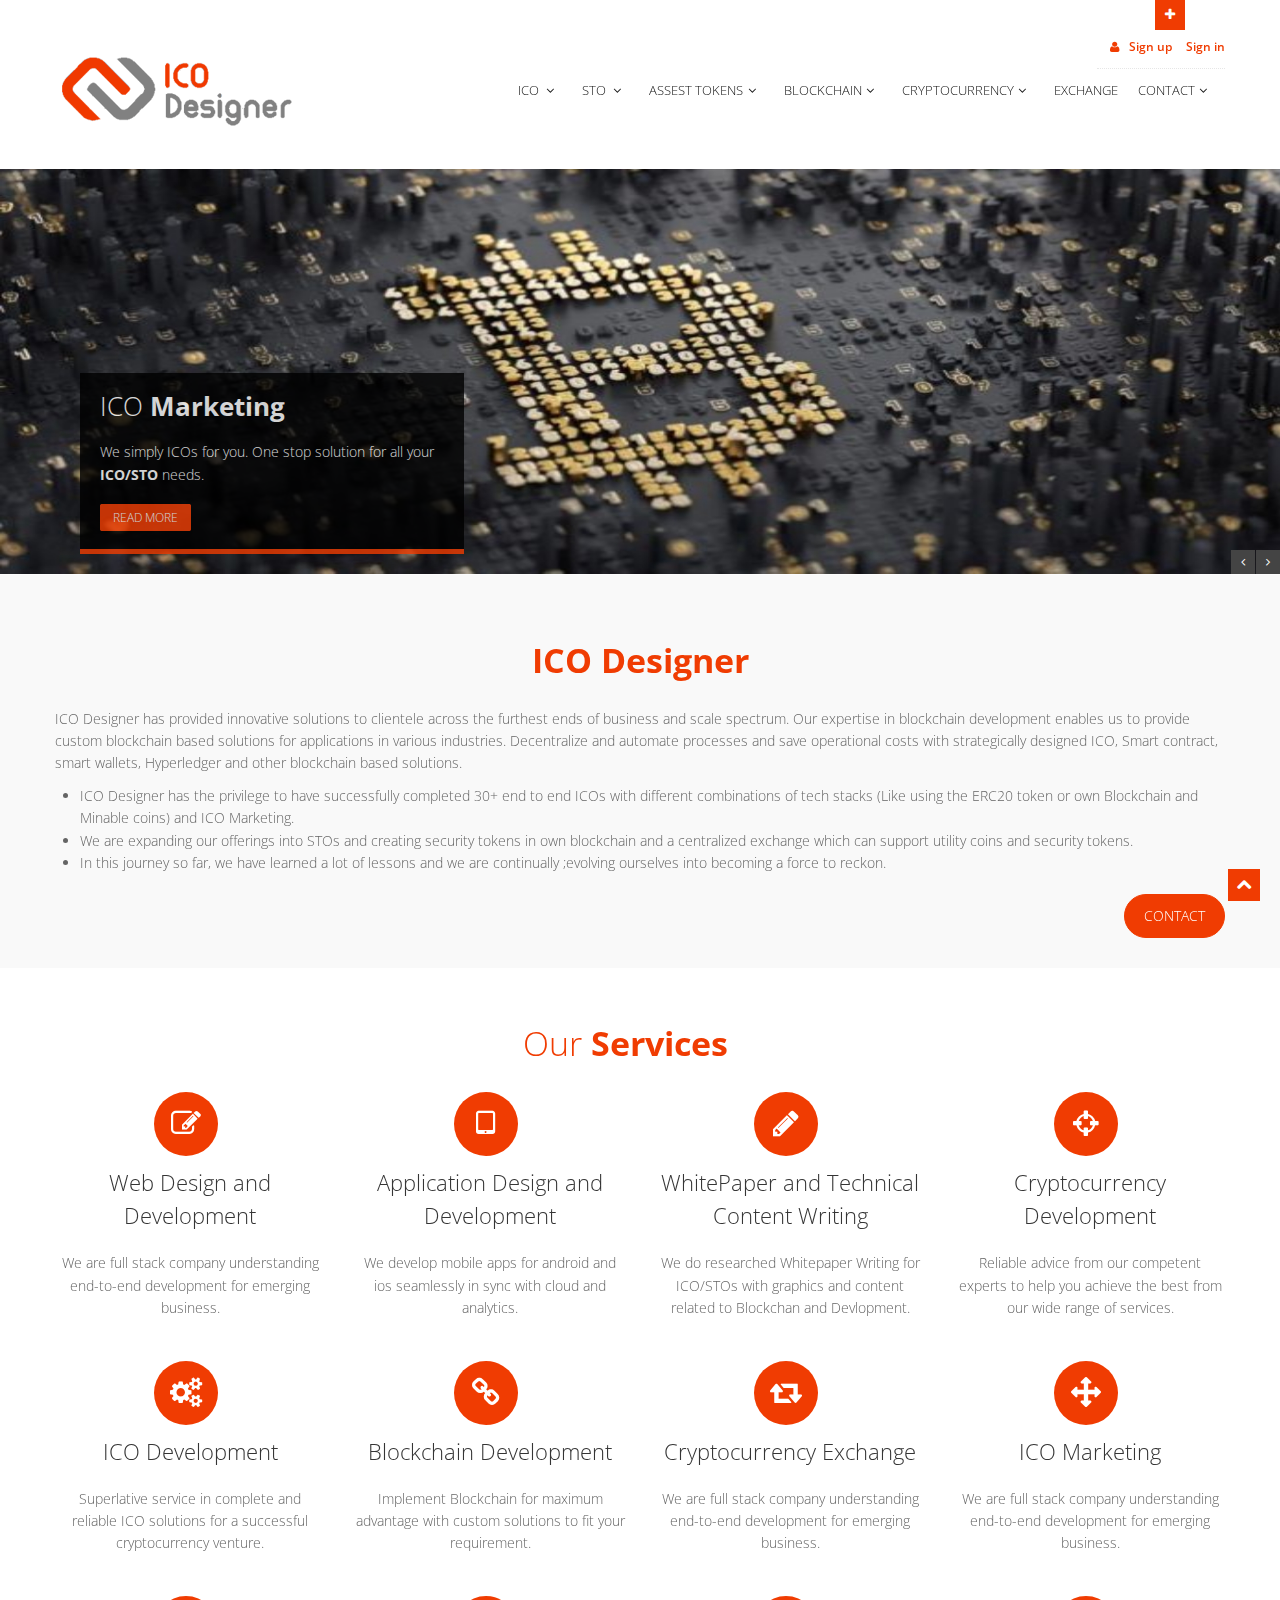
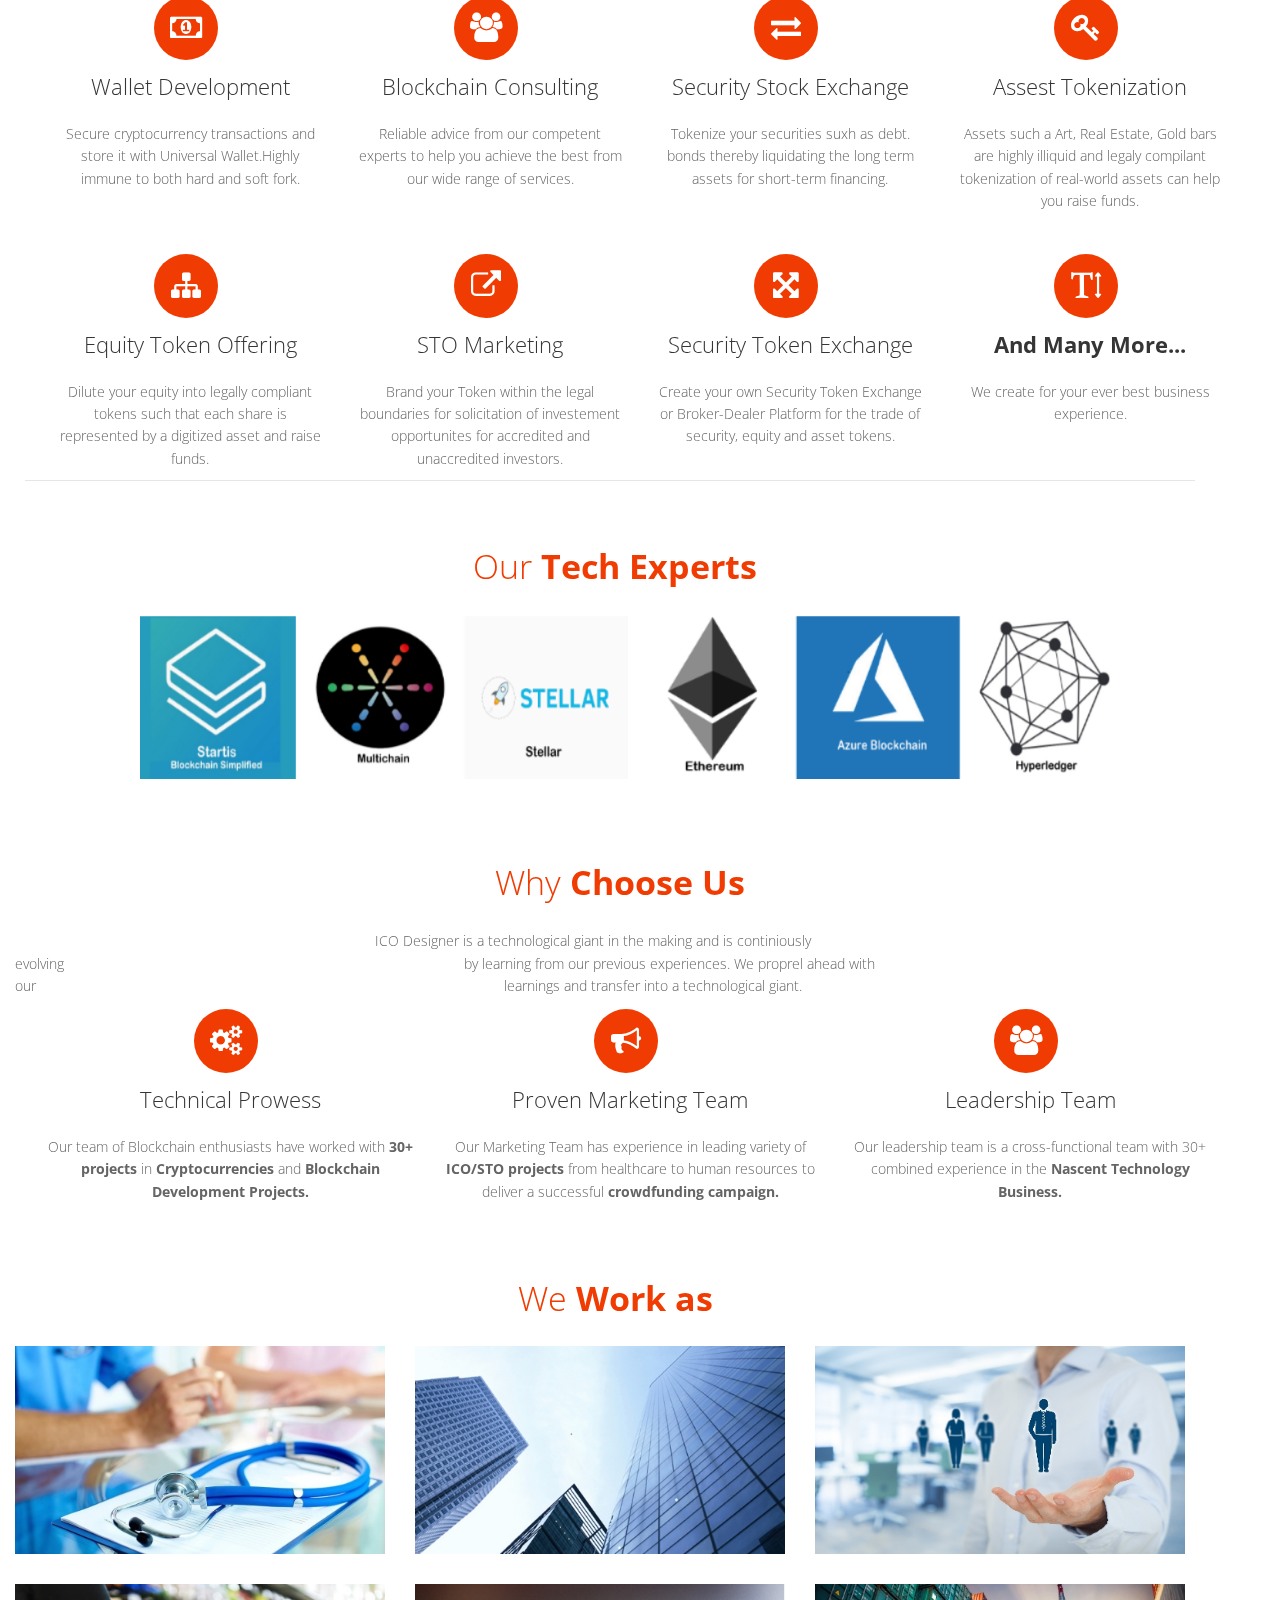
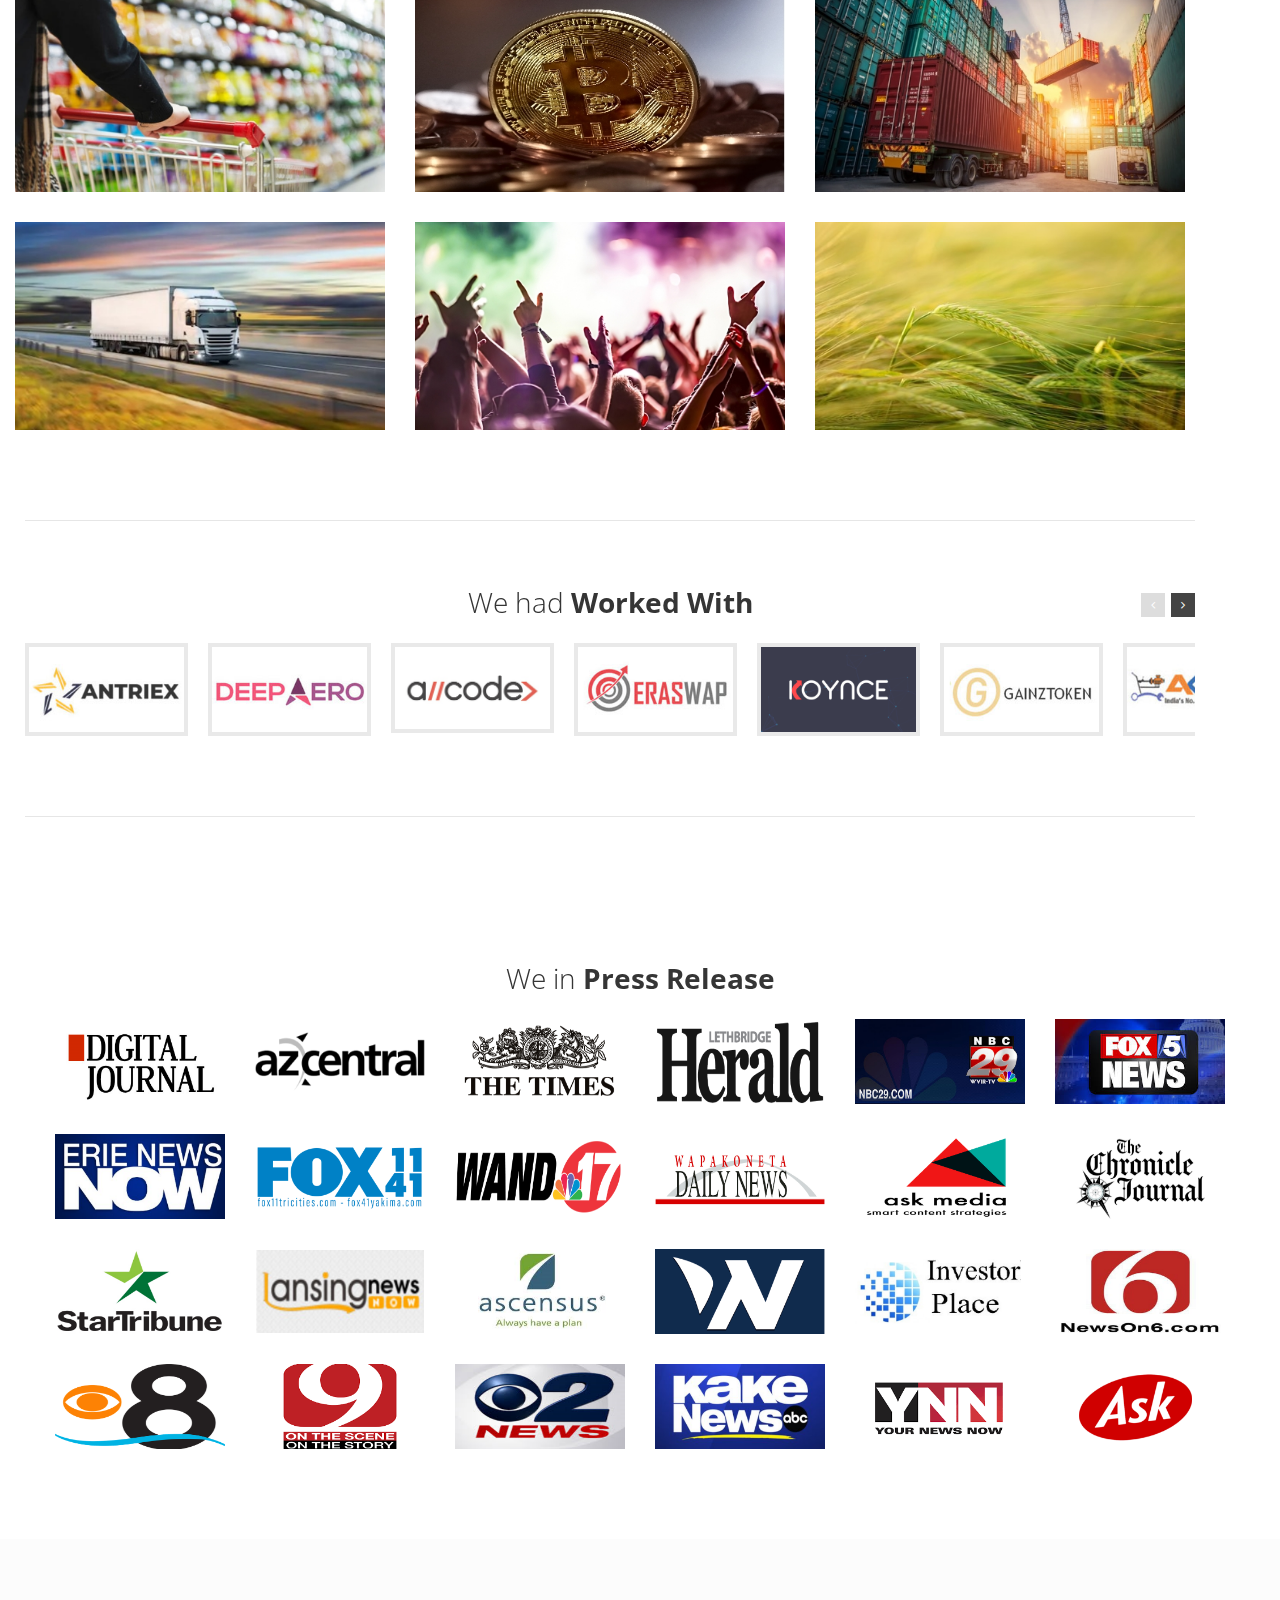
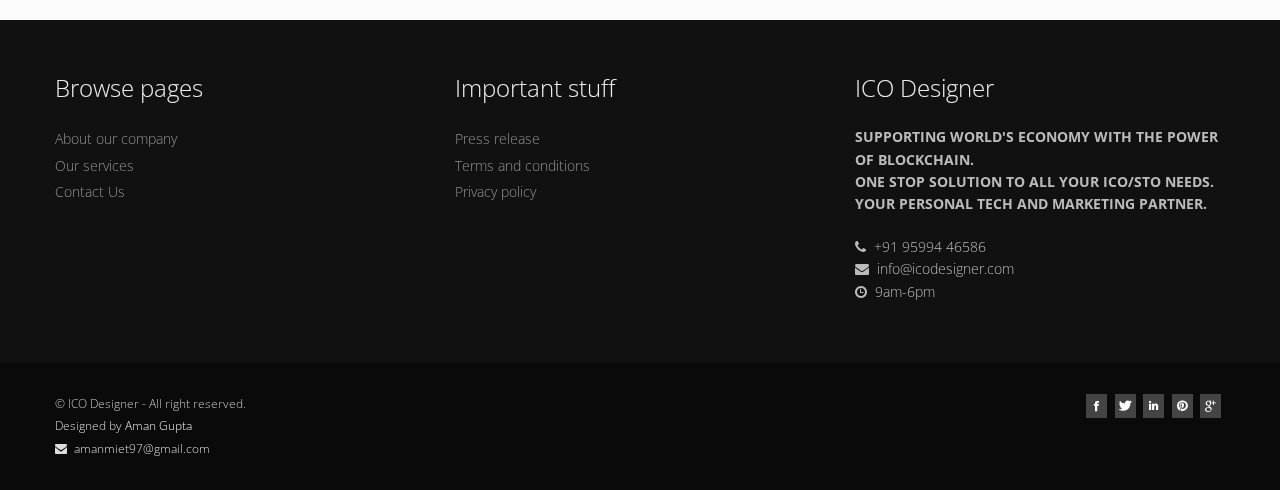
<file: index.html>
<!DOCTYPE html>
<html lang="en">

<head>
  <meta charset="utf-8">
  <title>ICO Designer</title>
  <meta name="viewport" content="width=device-width, initial-scale=1.0" />
  <meta content="cryptocurrency development,blockchain game development company,best blockchain development company,cryptocurrency exchange development company ,blockchain app development company,best ico development company,latest technology company,blockchain game development services,supply chain management,Security token exchange development,security token exchange,cryptocurrency development ,security token exchange development ,cryptocurrency wallet development services,cryptocurrency exchange development company,blockchain development company,Ico & sto consultation service,supply blockchain management service,cryptocurrency wallet development ,breaking down blockchain development,Ico & sto consultation ,blockchain game development company,blockchain app development services company,software development services company,cryptocurrency wallet app development company,blockchain game development,supply chain management development services,ico development company,best blockchain development company,cryptocurrency development services,ico & sto services ,cryptocurrency wallet development,blockchain game development,ico development company,sto development company,ico developers,sto developers,erc20 developers,crypto exchange developers,best ico marketing company,best sto marketing company,ico marketing company,sto marketing company,blockchain developers,cryptocurrency development company,ethereum developers" name="keywords">
  
  <!-- css -->
  <link href="https://fonts.googleapis.com/css?family=Noto+Serif:400,400italic,700|Open+Sans:300,400,600,700" rel="stylesheet">
  <link href="css/bootstrap.css" rel="stylesheet" />
  <link href="css/bootstrap-responsive.css" rel="stylesheet" />
  <link href="css/fancybox/jquery.fancybox.css" rel="stylesheet">
  <link href="css/jcarousel.css" rel="stylesheet" />
  <link href="css/flexslider.css" rel="stylesheet" />
  <link href="css/style.css" rel="stylesheet" />
  <!-- Theme skin -->
  <link href="skins/default.css" rel="stylesheet" />
  <!-- Fav and touch icons -->
  <link rel="apple-touch-icon-precomposed" sizes="144x144" href="ico/apple-touch-icon-144-precomposed.png" />
  <link rel="apple-touch-icon-precomposed" sizes="114x114" href="ico/apple-touch-icon-114-precomposed.png" />
  <link rel="apple-touch-icon-precomposed" sizes="72x72" href="ico/apple-touch-icon-72-precomposed.png" />
  <link rel="apple-touch-icon-precomposed" href="ico/apple-touch-icon-57-precomposed.png" />
  <link rel="shortcut icon" href="ico/favicon.png" />

 
</head>

<body>
  <div id="wrapper">
    <!-- toggle top area -->
    <div class="hidden-top">
      <div class="hidden-top-inner container">
        <div class="row">
          <div class="span12">
            <ul>
              <li><strong> ONE STOP SOLUTION TO ALL YOUR ICO/STO NEEDS.
                YOUR PERSONAL TECH AND MARKETING PARTNER.</strong></li>
              <li>Call us <i class="icon-phone"></i> +91 95994 46586 </li>
            </ul>
          </div>
        </div>
      </div>
    </div>
    <!-- end toggle top area -->
    <!-- start header -->
    <header>
      <div class="container ">
        <!-- hidden top area toggle link -->
        <div id="header-hidden-link">
          <a href="#" class="toggle-link"  data-target=".hidden-top"><i></i>Open</a>
        </div>
        <!-- end toggle link -->
        <div class="row nomargin">
          <div class="span12">
            <div class="headnav">
              <ul>
                <li><a href="#mySignup" data-toggle="modal"><i class="icon-user"></i> Sign up</a></li>
                <li><a href="#mySignin" data-toggle="modal">Sign in</a></li>
              </ul>
            </div>
            <!-- Signup Modal -->
            <div id="mySignup" class="modal styled hide fade" tabindex="-1" role="dialog" aria-labelledby="mySignupModalLabel" aria-hidden="true">
              <div class="modal-header">
                <button type="button" class="close" data-dismiss="modal" aria-hidden="true">×</button>
                <h4 id="mySignupModalLabel">Create an <strong>account</strong></h4>
              </div>
              <div class="modal-body">
                <form class="form-horizontal">
                  <div class="control-group">
                    <label class="control-label" for="inputEmail">Email</label>
                    <div class="controls">
                      <input type="text" id="inputEmail" placeholder="Email">
                    </div>
                  </div>
                  <div class="control-group">
                    <label class="control-label" for="inputSignupPassword">Password</label>
                    <div class="controls">
                      <input type="password" id="inputSignupPassword" placeholder="Password">
                    </div>
                  </div>
                  <div class="control-group">
                    <label class="control-label" for="inputSignupPassword2">Confirm Password</label>
                    <div class="controls">
                      <input type="password" id="inputSignupPassword2" placeholder="Password">
                    </div>
                  </div>
                  <div class="control-group">
                    <div class="controls">
                      <button type="submit" class="btn">Sign up</button>
                    </div>
                    <p class="aligncenter margintop20">
                      Already have an account? <a href="#mySignin" data-dismiss="modal" aria-hidden="true" data-toggle="modal">Sign in</a>
                    </p>
                  </div>
                </form>
              </div>
            </div>
            <!-- end signup modal -->
            <!-- Sign in Modal -->
            <div id="mySignin" class="modal styled hide fade" tabindex="-1" role="dialog" aria-labelledby="mySigninModalLabel" aria-hidden="true">
              <div class="modal-header">
                <button type="button" class="close" data-dismiss="modal" aria-hidden="true">×</button>
                <h4 id="mySigninModalLabel">Login to your <strong>account</strong></h4>
              </div>
              <div class="modal-body">
                <form class="form-horizontal">
                  <div class="control-group">
                    <label class="control-label" for="inputText">Username</label>
                    <div class="controls">
                      <input type="text" id="inputText" placeholder="Username">
                    </div>
                  </div>
                  <div class="control-group">
                    <label class="control-label" for="inputSigninPassword">Password</label>
                    <div class="controls">
                      <input type="password" id="inputSigninPassword" placeholder="Password">
                    </div>
                  </div>
                  <div class="control-group">
                    <div class="controls">
                      <button type="submit" class="btn">Sign in</button>
                    </div>
                    <p class="aligncenter margintop20">
                      Forgot password? <a href="#myReset" data-dismiss="modal" aria-hidden="true" data-toggle="modal">Reset</a>
                    </p>
                  </div>
                </form>
              </div>
            </div>
            <!-- end signin modal -->
            <!-- Reset Modal -->
            <div id="myReset" class="modal styled hide fade" tabindex="-1" role="dialog" aria-labelledby="myResetModalLabel" aria-hidden="true">
              <div class="modal-header">
                <button type="button" class="close" data-dismiss="modal" aria-hidden="true">×</button>
                <h4 id="myResetModalLabel">Reset your <strong>password</strong></h4>
              </div>
              <div class="modal-body">
                <form class="form-horizontal">
                  <div class="control-group">
                    <label class="control-label" for="inputResetEmail">Email</label>
                    <div class="controls">
                      <input type="text" id="inputResetEmail" placeholder="Email">
                    </div>
                  </div>
                  <div class="control-group">
                    <div class="controls">
                      <button type="submit" class="btn">Reset password</button>
                    </div>
                    <p class="aligncenter margintop20">
                      We will send instructions on how to reset your password to your inbox
                    </p>
                  </div>
                </form>
              </div>
            </div>
            <!-- end reset modal -->
          </div>
        </div>
        <div class="row" >
          <div class="span3">
            <div class="logo">
              <a href="index.html"><img src="img/logo.png" alt="" class="logo" /></a>
            </div>
          </div>
          <div class="span9">
            <div class="navbar navbar-static-top">
              <div class="navigation">
                <nav>
                  <ul class="nav topnav">
                    <li class="dropdown">
                      <a href="ICO_Development.html">ICO <i class="icon-angle-down"></i></a>
                      <ul class="dropdown-menu">
                        <li><a href="ICO_Marketing.html">ICO Marketing</a></li>
                        <li><a href="ICO_Marketing_Guide.html">ICO Marketing Guide</a></li>
                        <li><a href="ICO_Development.html">ICO Development</a></li>
                        <li><a href="ICO_PR_Services.html">ICO PR Services</a></li>                      
                      </ul>
                    </li>
                    <li class="dropdown">
                      <a href="STO_Development.html">STO <i class="icon-angle-down"></i></a>
                      <ul class="dropdown-menu">
                        <li><a href="STO_Development.html">STO Development</a></li>
                        <li><a href="STO_Marketing.html">STO Marketing</a></li>
                        <li><a href="STO_Exchange.html">STO Exchange</a></li>
                        <li><a href="ETO_Development.html">ETO Development</a></li>
                        <li><a href="Tokenizer.html">Tokenizer for X</a></li>
                        <li><a href="Quorum_Development.html">Quorum Development</a></li>

                      </ul>
                    </li>
                    <li class="dropdown">
                      <a href="Real_State_Tokenization.html">Assest Tokens<i class="icon-angle-down"></i></a>
                      <ul class="dropdown-menu">
                        <li><a href="Real_State_Tokenization.html">Real State Tokenization</a></li>
                        <li><a href="Art_Tokenization.html">Art Tokenization</a></li>
                        <li><a href="Stable_Coin_Development.html">Stable Coin Development</a></li>
                      </ul>
                    </li> <li class="dropdown">
                      <a href="Blockchain.html">Blockchain<i class="icon-angle-down"></i></a>
                      <ul class="dropdown-menu">
                        <li><a href="Blockchain _Consulting.html">Blockchain Consulting</a></li>
                        <li><a href="Blockchain_For_Finance.html">Blockchain For Finance</a></li>
                        <li><a href="Blockchain_For_Cybersecurity.html">Blockchain For Cybersecurity</a></li>
                        <li><a href="Smart_Contract_Development.html">Smart Contract Development</a></li>
                        <li><a href="Smart_Contract_Audit.html">Smart Contarct Audit</a></li>
                        <li><a href="Blockchain_IoT_Development.html">Blockchain IoT Development</a></li>
                        <li><a href="Blockchain_Game_Development.html">Blockchain Game Development</a></li>
                        <li><a href="Hashgraph_Development.html">Hashgraph Development</a></li>
                        <li><a href="DApps_Development.html">DApps Development</a></li>
                        <li><a href="Directed_Acyclic_Graph.html">Directed Acyclic Graph</a></li>
                        <li class="dropdown"><a href="Blockchain_Development.html">Blockchain Development <i class="icon-angle-right"></i></a>
                          <ul class="dropdown-menu sub-menu-level1">
                            <li><a href="POC_Development.html">POC Development</a></li>
                            <li><a href="Private_Blockchain_Development.html">Private Blockchain Development </a></li>
                            <li><a href="Hyperledge_Development">Hyperledge Development</a></li>
                            <li><a href="Supply_Chain_Development.html">Supply Chain Development</a></li>
                            <li><a href="Cryptocurrency_Development.html">Cryptocurrency Development</a></li>
                          </ul>
                        </li>
                      </ul>
                    </li>
                    <li class="dropdown">
                      <a href="Cryptocurrency_Development.html">Cryptocurrency<i class="icon-angle-down"></i></a>
                      <ul class="dropdown-menu">
                          <li><a href="Local_Bitcoin_Clone.html">Local Bitcoin Clone</a></li>
                        <li><a href="Crypto-Payment_Development.html">Crypto-Payment Development</a></li>
                        <li class="dropdown"><a href="Cryptocurrency Development.html">Cryptocurrency Development &nbsp; <i class="icon-angle-right"></i></a>
                          <ul class="dropdown-menu sub-menu-level1">
                              <li><a href="Wallet_Development.html">Wallet Development</a></li>
                              <li><a href="Exchange_Software_Development.html">Exchange Software Development</a></li>
                              <li><a href="Exchange_Listing_Services.html">Exchange Listing Services</a></li>
                              <li><a href="Cryptocurrency_MLM_Software.html">Cryptocurrency MLM Software</a></li>
                              <li><a href="Cryptocurrency_ATM_Software.html">Cryptocurrency ATM Software</a></li>
                            </ul>
                        </li>
                      </ul>
                    </li>
                    <li>
                      <a href="Exchange.html">Exchange</a>
                    </li>
                    <li class="dropdown">
                      <a href="Contact_Us.html">Contact<i class="icon-angle-down"></i></a>
                      <ul class="dropdown-menu">
                          <li><a href="Contact_Us.html">Contact Us</a></li>
                        <li><a href="About_Us.html">About us</a></li>
                        <li><a href="Blog.html">Blog</a></li>
                        <li><a href="Terms and Conditions.html">Terms and Conditions</a></li>
                      </ul>
                    </li>
                  </ul>
                </nav>
              </div>
              <!-- end navigation -->
            </div>
          </div>
        </div>
      </div>
    </header>
    <!-- end header -->
    <section id="featured">
      <!-- start slider -->
      <!-- Slider -->
      <div id="nivo-slider">
        <div class="nivo-slider">
          <!-- Slide #1 image -->
          <img src="img/slides/nivo/bg-1.jpg" alt="" title="#caption-1" />
          <!-- Slide #2 image -->
          <img src="img/slides/nivo/bg-2.jpg" alt="" title="#caption-2" />
          <!-- Slide #3 image -->
          <img src="img/slides/nivo/bg-3.jpg" alt="" title="#caption-3" />
        </div>
        <div class="container">
          <div class="row">
            <div class="span12">
              <!-- Slide #1 caption -->
              <div class="nivo-caption" id="caption-1">
                <div>
                  <h2>ICO <strong>Marketing</strong></h2>
                  <p>
                  We simply ICOs for you. One stop solution for all your <strong>ICO/STO </strong>needs.
                  </p>
                  <a href="ICO_Marketing.html" class="btn btn-theme">Read More</a>
                </div>
              </div>
              <!-- Slide #2 caption -->
              <div class="nivo-caption" id="caption-2">
                <div>
                  <h2><strong>Blockchain</strong></h2>
                  <p>
                    Best Blockchain Developers and Marketers. Supporting <strong>World's Economy</strong> with the power of Blockchain.
                  </p>
                  <a href="Blockchain.html" class="btn btn-theme">Read More</a>
                </div>
              </div>
              <!-- Slide #3 caption -->
              <div class="nivo-caption" id="caption-3">
                <div>
                  <h2><strong>Cryptocurrency</strong></h2>
                  <p>
                    Blockchain Solutions and Cryptocurrency. Your Personal <strong>Technical </strong> and Marketing Partner.
                  </p>
                  <a href="Cryptocurrency.html" class="btn btn-theme">Read More</a>
                </div>
              </div>
            </div>
          </div>
        </div>
      </div>
      <!-- end slider -->
    </section>
    <section class="callaction">
      <div class="container">
        <div class="row">
          <div class="span12">
            <div class="big-cta">
              <div class="cta-text">
               <center> <h3><span class="highlight" ><strong>ICO Designer</strong></span> </h3></center>
                <p>
                    ICO Designer has provided innovative solutions to clientele across the furthest ends of business and scale spectrum. Our expertise in blockchain development enables us to provide custom blockchain based solutions for applications in various industries. Decentralize and automate processes and save operational costs with strategically designed ICO, Smart contract, smart wallets, Hyperledger and other blockchain based solutions.
                </p>
                <ul>
                    <li>
                      ICO Designer has the privilege to have successfully completed 30+ end to end ICOs with different combinations of tech stacks (Like using the ERC20 token or own Blockchain and Minable coins) and ICO Marketing.
                    <li>
                       We are expanding our offerings into STOs and creating security tokens in own blockchain and a centralized exchange which can support utility coins and security tokens.
                    </li>
                    <li>
                       In this journey so far, we have learned a lot of lessons and we are continually ;evolving ourselves into becoming a force to reckon.
                    </li>
                  </ul>
              </div>
              <div class="cta floatright">
                <a class="btn btn-large btn-theme btn-rounded" data-toggle="modal" href="#mySignup">Contact</a>
              </div>
            </div>
          </div>
        </div>
      </div>
    </section>
    <section id="content">
      <div class="container" id="services">
        <div class="row">
            <center><h3><span class="highlight" >Our&nbsp;<strong>Services</strong></span> </h3></center>
          <div class="span12">
            <div class="row">
              <div class="span3">
                <div class="box aligncenter">
                  <div class="aligncenter icon">
                    <i class="icon-edit icon-circled icon-64 active"></i>
                  </div>
                  <div class="text">
                    <h6 >Web Design and Development</h6>
                    <p>
                      We are full stack company understanding end-to-end development for emerging business.
                    </p>
                  </div>
                </div>
              </div>
              <div class="span3">
                <div class="box aligncenter">
                  <div class="aligncenter icon">
                    <i class="icon-tablet icon-circled icon-64 active"></i>
                  </div>
                  <div class="text">
                    <h6>Application Design and Development</h6>
                    <p>
                      We develop mobile apps for android and ios seamlessly in sync with cloud and analytics.
                    </p>
                  </div>
                </div>
              </div>
              <div class="span3">
                <div class="box aligncenter">
                  <div class="aligncenter icon">
                    <i class="icon-pencil icon-circled icon-64 active"></i>
                  </div>
                  <div class="text">
                    <h6>WhitePaper and Technical Content Writing</h6>
                    <p>
                      We do researched Whitepaper Writing for ICO/STOs with graphics and content related to Blockchan and Devlopment.
                    </p>
                  </div>
                </div>
              </div>
              <div class="span3">
                <div class="box aligncenter">
                  <div class="aligncenter icon">
                    <i class="icon-screenshot icon-circled icon-64 active"></i>
                  </div>
                  <div class="text">
                      <h6>Cryptocurrency Development</h6>
                      <p>
                        Reliable advice from our competent experts to help you achieve the best from our wide range of services.
                      </p>
                  </div>
                </div>
              </div>
            </div>
          </div>
          <div class="span12">
            <div class="row">
              <div class="span3">
                <div class="box aligncenter">
                  <div class="aligncenter icon">
                    <i class="icon-cogs icon-circled icon-64 active"></i>
                  </div>
                  <div class="text">
                    <h6>ICO Development</h6>
                    <p>
                      Superlative service in complete and reliable ICO solutions for a successful cryptocurrency venture.
                    </p>
                  </div>
                </div>
              </div>
              <div class="span3">
                <div class="box aligncenter">
                  <div class="aligncenter icon">
                    <i class="icon-link icon-circled icon-64 active"></i>
                  </div>
                  <div class="text">
                      <h6>Blockchain Development</h6>
                      <p>
                        Implement Blockchain for maximum advantage with custom solutions to fit your requirement.
                      </p>
                  </div>
                </div>
              </div>
              <div class="span3">
                <div class="box aligncenter">
                  <div class="aligncenter icon">
                    <i class="icon-retweet icon-circled icon-64 active"></i>
                  </div>
                  <div class="text">
                      <h6>Cryptocurrency Exchange</h6>
                      <p>
                        We are full stack company understanding end-to-end development for emerging business.
                      </p>
                  </div>
                </div>
              </div>
              <div class="span3">
                <div class="box aligncenter">
                  <div class="aligncenter icon">
                    <i class="icon-move icon-circled icon-64 active"></i>
                  </div>
                  <div class="text">
                    <h6>ICO Marketing</h6>
                    <p>
                      We are full stack company understanding end-to-end development for emerging business.
                    </p>
                  </div>
                </div>
              </div>
            </div>
          </div>
          <div class="span12">
            <div class="row">
              <div class="span3">
                <div class="box aligncenter">
                  <div class="aligncenter icon">
                    <i class="icon-money icon-circled icon-64 active"></i>
                  </div>
                  <div class="text">
                    <h6>Wallet Development</h6>
                    <p>
                      Secure cryptocurrency transactions and store it with Universal Wallet.Highly immune to both hard and soft fork.
                    </p>
                  </div>
                </div>
              </div>
              <div class="span3">
                <div class="box aligncenter">
                  <div class="aligncenter icon">
                    <i class="icon-group  icon-circled icon-64 active"></i>
                  </div>
                  <div class="text">
                      <h6>Blockchain Consulting</h6>
                      <p>
                        Reliable advice from our competent experts to help you achieve the best from our wide range of services.
                      </p>
                  </div>
                </div>
              </div>
              <div class="span3">
                <div class="box aligncenter">
                  <div class="aligncenter icon">
                    <i class="icon-exchange icon-circled icon-64 active"></i>
                  </div>
                  <div class="text">
                    <h6 class="wow bounceInDown" data-wow-delay="0.5s" >Security Stock Exchange</h6>
                    <p>
                      Tokenize your securities suxh as debt. bonds thereby liquidating the long term assets for short-term financing.
                    </p>
                  </div>
                </div>
              </div>          
              <div class="span3">
                <div class="box aligncenter">
                  <div class="aligncenter icon">
                    <i class="icon-key icon-circled icon-64 active"></i>
                  </div>
                  <div class="text">
                    <h6>Assest Tokenization </h6>
                    <p>
                      Assets such a Art, Real Estate, Gold bars are highly illiquid and legaly compilant tokenization of real-world assets can help you raise funds.
                    </p>
                  </div>
                </div>
              </div>
            </div>
          </div>
              <div class="span3">
                <div class="box aligncenter">
                  <div class="aligncenter icon">
                    <i class="icon-sitemap icon-circled icon-64 active"></i>
                  </div>
                  <div class="text">
                    <h6>Equity Token Offering</h6>
                    <p>
                        Dilute your equity into legally compliant tokens such that each share is represented by a digitized asset and raise funds.
                      </p>
                  </div>
                </div>
              </div>
              <div class="span3">
                <div class="box aligncenter">
                  <div class="aligncenter icon">
                    <i class="icon-external-link icon-circled icon-64 active"></i>
                  </div>
                  <div class="text">
                    <h6>STO Marketing</h6>
                    <p>
                        Brand your Token within the legal boundaries for solicitation of investement opportunites for accredited and unaccredited investors.
                    </p>
                  </div>
                </div>
              </div>
              <div class="span3">
                  <div class="box aligncenter">
                    <div class="aligncenter icon">
                      <i class="icon-fullscreen icon-circled icon-64 active"></i>
                    </div>
                    <div class="text">
                      <h6>Security Token Exchange</h6>
                      <p>
                          Create your own Security Token Exchange or Broker-Dealer Platform for the trade of security, equity and asset tokens.
                        </p>
                    </div>
                  </div>
                </div><div class="span3">
                  <div class="box aligncenter">
                    <div class="aligncenter icon">
                      <i class="icon-text-height icon-circled icon-64 active"></i>
                    </div>
                    <div class="text">
                      <h6><strong>And Many More...</strong></h6>
                      <p>
                          We create for your ever best business experience.
                        </p>
                    </div>
                  </div>
                </div>

        <!-- divider -->
        <div class="row">
          <div class="span12">
            <div class="solidline">
            </div>
          </div>
        </div>
        <!-- end divider --> 

  <!--Our Tech expertise Area start-->
  <div  class="services-area area-padding">
      <div class="container">
        <div class="row">
            <center><h3><span class="highlight" >Our&nbsp;<strong>Tech Experts</strong></span> </h3></center>
        </div>
    <script src="js/jssor.slider-27.5.0.min.js" type="text/javascript"></script>
    <script type="text/javascript">
        jssor_1_slider_init = function() {
  
            var jssor_1_options = {
              $AutoPlay: 1,
              $AutoPlaySteps: 5,
              $SlideDuration: 160,
              $SlideWidth: 200,
              $SlideSpacing: 3,
              $ArrowNavigatorOptions: {
                $Class: $JssorArrowNavigator$,
                $Steps: 5
              },
              $BulletNavigatorOptions: {
                $Class: $JssorBulletNavigator$
              }
            };
  
            var jssor_1_slider = new $JssorSlider$("jssor_1", jssor_1_options);
  
            /*#region responsive code begin*/
  
            var MAX_WIDTH = 980;
  
            function ScaleSlider() {
                var containerElement = jssor_1_slider.$Elmt.parentNode;
                var containerWidth = containerElement.clientWidth;
  
                if (containerWidth) {
  
                    var expectedWidth = Math.min(MAX_WIDTH || containerWidth, containerWidth);
  
                    jssor_1_slider.$ScaleWidth(expectedWidth);
                }
                else {
                    window.setTimeout(ScaleSlider, 30);
                }
            }
  
            ScaleSlider();
  
            $Jssor$.$AddEvent(window, "load", ScaleSlider);
            $Jssor$.$AddEvent(window, "resize", ScaleSlider);
            $Jssor$.$AddEvent(window, "orientationchange", ScaleSlider);
            /*#endregion responsive code end*/
        };
    </script>
    <div id="jssor_1" style="position:relative;margin:auto;top:-2em;left:0px;width:1200px;height:200px;overflow:hidden;visibility:hidden;">
        <!-- Loading Screen -->
        <div data-u="loading" class="jssorl-009-spin" style="position:absolute;top:0px;left:0px;width:100%;height:100%;text-align:center;">
            <img style="margin-top:0px;position:relative;top:0%;width:100px;height:50px;" src="img/spin.svg" />
        </div>
        <div data-u="slides" style="cursor:default;position:relative;top:0px;left:0px;width:1400px;height:200px;overflow:hidden;">
  
            <div>
                <img data-u="image" src="img/expertise/001.jpg" />
            </div>
            <div>
                <img data-u="image" src="img/expertise/002.png" />
            </div>
            <div>
                <img data-u="image" src="img/expertise/003.png" />
            </div>
            <div>
                <img data-u="image" src="img/expertise/004.png" />
            </div>
            <div>
                <img data-u="image" src="img/expertise/005.jpg" />
            </div>
            <div>
                <img data-u="image" src="img/expertise/006.png" />
            </div>
            <div>
                <img data-u="image" src="img/expertise/007.jpg" />
            </div>
            <div>
                <img data-u="image" src="img/expertise/008.jpg" />
            </div>
        </div>
    </div>
    <script type="text/javascript">jssor_1_slider_init();</script>
      </div>
    </div>
    <!--Our Tech Expertise Area end-->
    
    <!--why choose us area start-->
    <section id="content">
      <div class="container">
        <div class="row">
            <center><h3><span class="highlight" >&nbsp;Why  <strong>  Choose Us</strong></span> </h3></center>
            <p><spa style="position:relative; margin-left:30%">
              ICO Designer is a technological giant in the making and is continiously evolving</span><span style="position:relative; margin-left:33%" > by learning from our previous experiences. We proprel ahead with our</span><span style="position:relative; margin-left:39%">learnings and transfer into a technological giant.</span>
            </p>
          <div class="span12">
            <div class="row">
              <div class="span4">
                <div class="box aligncenter">
                  <div class="aligncenter icon">
                    <i class="icon-cogs icon-circled icon-64 active"></i>
                  </div>
                  <div class="text">
                    <h6> Technical Prowess</h6>
                    <p>
                      Our team of Blockchain enthusiasts have worked with <strong> 30+ projects </strong>  in <strong>Cryptocurrencies </strong >and <strong> Blockchain Development Projects.</strong>
                    </p>
                    
                  </div>
                </div>
              </div>
              <div class="span4">
                <div class="box aligncenter">
                  <div class="aligncenter icon">
                    <i class="icon-bullhorn icon-circled icon-64 active"></i>
                  </div>
                  <div class="text">
                    <h6>Proven Marketing Team</h6>
                    <p>
                      <p>Our Marketing Team has experience in leading variety of <strong> ICO/STO projects </strong>  from healthcare to human resources to deliver a successful <strong>crowdfunding campaign.</strong>
                      </p>
                  </div>
                </div>
              </div>
              <div class="span4">
                <div class="box aligncenter">
                  <div class="aligncenter icon">
                    <i class="icon-group icon-circled icon-64 active"></i>
                  </div>
                  <div class="text">
                    <h6> Leadership Team</h6>
                    <p>
                      <p>Our leadership team is a cross-functional team with 30+ combined experience in the <strong> Nascent Technology Business.</strong> 
                      </p>
                  </div>
                </div>
              </div>
            </div>
          </div>
        </div>
      </div>
    </section>
        <!--Why choose us area end-->

        <!-- Portfolio Projects -->
          <div class="container">
            <div class="row">
               <center><h3><span class="highlight" >We&nbsp;<strong>Work as</strong></span> </h3> </center>   
            <div class="row">
              <section id="projects">
                <ul id="thumbs" class="portfolio">
                  <!-- Item Project and Filter Name -->
                  <li class="item-thumbs span4 design" data-id="id-0" data-type="web">
                    <!-- Fancybox - Gallery Enabled - Title - Full Image -->
                    <a class="hover-wrap fancybox" data-fancybox-group="gallery" title="Blockchain for Healthcare" href="img/works/full/image-01-full.jpg">
						<span class="overlay-img"></span>
						</a>
                    <!-- Thumb Image and Description -->
                    <img src="img/works/thumbs/image-01.jpg" alt=""></a>
                  </li>
                  <!-- End Item Project -->
                  <!-- Item Project and Filter Name -->
                  <li class="item-thumbs span4 design" data-id="id-1" data-type="icon">
                    <!-- Fancybox - Gallery Enabled - Title - Full Image -->
                    <a class="hover-wrap fancybox" data-fancybox-group="gallery" title="Blockchain for Banks and Financial" href="img/works/full/image-02-full.jpg">
						<span class="overlay-img"></span>
						</a>
                    <!-- Thumb Image and Description -->
                    <a href="contact.html"><img src="img/works/thumbs/image-02.jpg" alt=""></a>
                  </li>
                  <!-- End Item Project -->
                  <!-- Item Project and Filter Name -->
                  <li class="item-thumbs span4 photography" data-id="id-2" data-type="illustrator">
                    <!-- Fancybox - Gallery Enabled - Title - Full Image -->
                    <a class="hover-wrap fancybox" data-fancybox-group="gallery" title="Blockchain for Insurance" href="img/works/full/image-03-full.jpg">
						<span class="overlay-img"></span>
						</a>
                    <!-- Thumb Image and Description -->
                    <img src="img/works/thumbs/image-03.jpg" alt="">
                  </li>
                  <!-- End Item Project -->
                  <!-- Item Project and Filter Name -->
                  <li class="item-thumbs span4 photography" data-id="id-2" data-type="illustrator">
                    <!-- Fancybox - Gallery Enabled - Title - Full Image -->
                    <a class="hover-wrap fancybox" data-fancybox-group="gallery" title="Blockchain for Retail" href="img/works/full/image-04-full.jpg">
						<span class="overlay-img"></span>
						</a>
                    <!-- Thumb Image and Description -->
                    <img src="img/works/thumbs/image-04.jpg" alt="">
                  </li>
                  <!-- End Item Project -->
                  
                  <!-- Item Project and Filter Name -->
                  <li class="item-thumbs span4 photography" data-id="id-4" data-type="web">
                    <!-- Fancybox - Gallery Enabled - Title - Full Image -->
                    <a class="hover-wrap fancybox" data-fancybox-group="gallery" title="Blockchain for Government" href="img/works/full/image-05-full.jpg">
						<span class="overlay-img"></span>
						</a>
                    <!-- Thumb Image and Description -->
                    <img src="img/works/thumbs/image-05.jpg" alt="">
                  </li>
                  <!-- End Item Project -->
                  <!-- Item Project and Filter Name -->
                  <li class="item-thumbs span4 photography" data-id="id-5" data-type="icon">
                    <!-- Fancybox - Gallery Enabled - Title - Full Image -->
                    <a class="hover-wrap fancybox" data-fancybox-group="gallery" title="Blockchain for Logistics" href="img/works/full/image-06-full.jpg">
						<span class="overlay-img"></span>
						</a>
                    <!-- Thumb Image and Description -->
                    <img src="img/works/thumbs/image-06.jpg" alt="">
                  </li>
                  <!-- End Item Project -->
                  <!-- Item Project and Filter Name -->
                  <li class="item-thumbs span4 photography" data-id="id-2" data-type="illustrator">
                    <!-- Fancybox - Gallery Enabled - Title - Full Image -->
                    <a class="hover-wrap fancybox" data-fancybox-group="gallery" title="Blockchain for Transportation" href="img/works/full/image-07-full.jpg">
						<span class="overlay-img"></span>
						</a>
                    <!-- Thumb Image and Description -->
                    <img src="img/works/thumbs/image-07.jpg" alt="">
                  </li>
                  <!-- End Item Project -->
                  <!-- Item Project and Filter Name -->
                  <li class="item-thumbs span4 design" data-id="id-0" data-type="web">
                    <!-- Fancybox - Gallery Enabled - Title - Full Image -->
                    <a class="hover-wrap fancybox" data-fancybox-group="gallery" title="Blockchain for Entertainment" href="img/works/full/image-08-full.jpg">
						<span class="overlay-img"></span>
						</a>
                    <!-- Thumb Image and Description -->
                    <img src="img/works/thumbs/image-08.jpg" alt="">
                  </li>
                  <!-- End Item Project -->
                  <!-- Item Project and Filter Name -->
                  <li class="item-thumbs span4 design" data-id="id-0" data-type="web"  >
                    <!-- Fancybox - Gallery Enabled - Title - Full Image -->
                    <a class="hover-wrap fancybox" data-fancybox-group="gallery" title="Blockchain for Agriculture" style="color: #FFFF" href="img/works/full/image-09-full.jpg">
						<span class="overlay-img"></span>
						</a>
                    <!-- Thumb Image and Description -->
                    <img src="img/works/thumbs/image-09.jpg" alt="">
                  </li>
                  <!-- End Item Project -->
                </ul>
              </section>
            </div>
          </div>
        </div>
        <!-- End Portfolio Projects -->

        <!-- divider -->
        <div class="row">
          <div class="span12">
            <div class="solidline">
            </div>
          </div>
        </div>
        <!-- end divider -->

        <!--clients section start-->
        <div class="row">
          <div class="span12">
            <center><h4>We had <strong>Worked With</strong></h4></center>
            <ul id="mycarousel" class="jcarousel-skin-tango recent-jcarousel clients">
              <li>
					<img src="img/dummies/clients/client1.jpg" class="client-logo" alt="" />
              </li>
              <li>
					<img src="img/dummies/clients/client2.jpg" class="client-logo" alt="" />
              </li>
              <li>
					<img src="img/dummies/clients/client3.png" class="client-logo" alt="" />
              </li>
              <li>
					<img src="img/dummies/clients/client4.jpg" class="client-logo" alt="" />
              </li>
              <li>
					<img src="img/dummies/clients/client5.png" class="client-logo" alt="" />
              </li>
              <li>
					<img src="img/dummies/clients/client6.jpg" class="client-logo" alt="" />
              </li>
              <li>
					<img src="img/dummies/clients/client7.jpg" class="client-logo" alt="" />
              </li>
              <li>
					<img src="img/dummies/clients/client8.png" class="client-logo" alt="" />
              </li>
              <li>
					<img src="img/dummies/clients/client9.jpg" class="client-logo" alt="" />
              </li>
              <li>
					<img src="img/dummies/clients/client10.jpg" class="client-logo" alt="" />
              </li>
              <li>
					<img src="img/dummies/clients/client12.png" class="client-logo" alt="" />
              </li>
              <li>
					<img src="img/dummies/clients/client13.jpg" class="client-logo" alt="" />
              </li>
              <li>
					<img src="img/dummies/clients/client14.jpg" class="client-logo" alt="" />
              </li>
              <li>
					<img src="img/dummies/clients/client15.jpg" class="client-logo" alt="" />
              </li>
              <li>
					<img src="img/dummies/clients/client16.jpg" class="client-logo" alt="" />
              </li>
              <li>
					<img src="img/dummies/clients/client17.png" class="client-logo" alt="" />
              </li>
            </ul>
          </div>
        </div>
         <!--clients section end here-->
         
        <!-- divider -->
        <div class="row">
            <div class="span12">
              <div class="solidline">
              </div>
            </div>
          </div>
          <!-- end divider -->

      </div>
    </section>

    <!--press release start-->
    <section id="content">
        <div class="container" id="press">
          <div class="row">
            <div class="span12">
              <center><h4>We in <strong>Press Release</strong></h4></center>
              <div class="row">
                  <section id="projects">
                    <ul id="thumbs" class="portfolio">
                      <!-- Item Project and Filter Name -->
                  <li class="item-thumbs span2 design" data-id="id-0" data-type="web">
                     <a href="http://digitaljournal.com/pr/4006192 "> <img src="img/dummies/clients/News/press1.png" alt="">
                    </a></li>
                    <!-- End Item Project -->
                      <!-- Item Project and Filter Name -->
                  <li class="item-thumbs span2 design" data-id="id-0" data-type="web">
                      <a href=" http://finance.azcentral.com/azcentral/news/read/37213121/"> <img src="img/dummies/clients/News/press2.png" alt="">
                     </a></li>
                     <!-- End Item Project -->
                      <!-- Item Project and Filter Name -->
                  <li class="item-thumbs span2 design" data-id="id-0" data-type="web">
                      <a href=" http://business.pawtuckettimes.com/pawtuckettimes/markets/news/read/37213121/"> <img src="img/dummies/clients/News/press3.png" alt="">
                     </a></li>
                     <!-- End Item Project -->
                      <!-- Item Project and Filter Name -->
                  <li class="item-thumbs span2 design" data-id="id-0" data-type="web">
                      <a href="http://stocks.lethbridgeherald.com/lethbridgeherald/news/read/37213121/"> <img src="img/dummies/clients/News/press4.png" alt="">
                     </a></li>
                     <!-- End Item Project -->
                      <!-- Item Project and Filter Name -->
                  <li class="item-thumbs span2 design" data-id="id-0" data-type="web">
                      <a href="www.nbc29.com/story/39394484/the-investments-for-startups-blockchain-solutions"> <img src="img/dummies/clients/News/press5.png" alt="">
                     </a></li>
                     <!-- End Item Project -->
                      <!-- Item Project and Filter Name -->
                  <li class="item-thumbs span2 design" data-id="id-0" data-type="web">
                      <a href="www.fox5krbk.com/story/39394484/the-investments-for-startups-blockchain-solution"> <img src="img/dummies/clients/News/press6.jpg" alt="">
                     </a></li>
                     <!-- End Item Project -->                    
                      <!-- Item Project and Filter Name -->
                  <li class="item-thumbs span2 design" data-id="id-0" data-type="web">
                    <a href="http://www.erienewsnow.com/story/39394484/the-investments-for-startups-blockchain-solutions"> <img src="img/dummies/clients/News/press8.png" alt="">
                   </a></li>
                   <!-- End Item Project -->
                      <!-- Item Project and Filter Name -->
                  <li class="item-thumbs span2 design" data-id="id-0" data-type="web">
                      <a href="http://video.myfoxyakima.com/story/39394484/the-investments-for-startups-blockchain-solutions"> <img src="img/dummies/clients/News/press9.png" alt="">
                     </a></li>
                     <!-- End Item Project -->
                      <!-- Item Project and Filter Name -->
                  <li class="item-thumbs span2 design" data-id="id-0" data-type="web">
                      <a href="http://www.wandtv.com/story/39394484/the-investments-for-startups-blockchain-solutions"> <img src="img/dummies/clients/News/press10.png" alt="">
                     </a></li>
                     <!-- End Item Project -->
                      <!-- Item Project and Filter Name -->
                  <li class="item-thumbs span2 design" data-id="id-0" data-type="web">
                      <a href="http://business.wapakdailynews.com/wapakdailynews/markets/news/read/37213121/"> <img src="img/dummies/clients/News/press11.png" alt="">
                     </a></li>
                     <!-- End Item Project -->
                      <!-- Item Project and Filter Name -->
                  <li class="item-thumbs span2 design" data-id="id-0" data-type="web">
                    <a href="http://markets.ask.com/ask/news/read/37213121"> <img src="img/dummies/clients/News/press12.png" alt="">
                   </a></li>
                   <!-- End Item Project -->
                      <!-- Item Project and Filter Name -->
                  <li class="item-thumbs span2 design" data-id="id-0" data-type="web">
                      <a href="http://markets.chroniclejournal.com/chroniclejournal/news/read/37213121/"> <img src="img/dummies/clients/News/press13.png" alt="">
                     </a></li>
                     <!-- End Item Project -->
                      <!-- Item Project and Filter Name -->
                  <li class="item-thumbs span2 design" data-id="id-0" data-type="web">
                    <a href="http://markets.financialcontent.com/startribune/news/read/37213121/"> <img src="img/dummies/clients/News/press14.png" alt="">
                   </a></li>
                   <!-- End Item Project -->
                      <!-- Item Project and Filter Name -->
                  <li class="item-thumbs span2 design" data-id="id-0" data-type="web">
                      <a href="http://www.lansingnewsnow.com/news/story/145467/the-investments-for-startups-blockchain-solutions.html"> <img src="img/dummies/clients/News/press15.png" alt="">
                     </a></li>
                     <!-- End Item Project -->
                      <!-- Item Project and Filter Name -->
                  <li class="item-thumbs span2 design" data-id="id-0" data-type="web">
                      <a href="http://markets.financialcontent.com/ascensus/news/read/37213121/"> <img src="img/dummies/clients/News/press16.png" alt="">
                     </a></li>
                     <!-- End Item Project -->
                      <!-- Item Project and Filter Name -->
                  <li class="item-thumbs span2 design" data-id="id-0" data-type="web">
                      <a href="http://markets.financialcontent.com/worldnow/news/read/37213121/"> <img src="img/dummies/clients/News/press17.png" alt="">
                     </a></li>
                     <!-- End Item Project -->
                      <!-- Item Project and Filter Name -->
                  <li class="item-thumbs span2 design" data-id="id-0" data-type="web">
                      <a href="http://markets.financialcontent.com/investplace/news/read/37213121/"> <img src="img/dummies/clients/News/press18.png" alt="">
                     </a></li>
                     <!-- End Item Project -->
                      <!-- Item Project and Filter Name -->
                  <li class="item-thumbs span2 design" data-id="id-0" data-type="web">
                      <a href="http://www.newson6.com/story/39394484/the-investments-for-startups-blockchain-solutions"> <img src="img/dummies/clients/News/press19.png" alt="">
                     </a></li>
                     <!-- End Item Project -->
                      <!-- Item Project and Filter Name -->
                  <li class="item-thumbs span2 design" data-id="id-0" data-type="web">
                      <a href="http://www.cbs8.com/story/39394484/the-investments-for-startups-blockchain-solutions"> <img src="img/dummies/clients/News/press20.png" alt="">
                     </a></li>
                     <!-- End Item Project -->
                      <!-- Item Project and Filter Name -->
                  <li class="item-thumbs span2 design" data-id="id-0" data-type="web">
                      <a href="http://www.news9.com/story/39394484/the-investments-for-startups-blockchain-solutions"> <img src="img/dummies/clients/News/press21.png" alt="">
                     </a></li>
                     <!-- End Item Project -->
                      <!-- Item Project and Filter Name -->
                  <li class="item-thumbs span2 design" data-id="id-0" data-type="web">
                      <a href="http://www.ktvn.com/story/39394484/the-investments-for-startups-blockchain-solutions"> <img src="img/dummies/clients/News/press22.png" alt="">
                     </a></li>
                     <!-- End Item Project -->
                      <!-- Item Project and Filter Name -->
                  <li class="item-thumbs span2 design" data-id="id-0" data-type="web">
                      <a href="http://www.kake.com/story/39394484/the-investments-for-startups-blockchain-solutions"> <img src="img/dummies/clients/News/press23.png" alt="">
                     </a></li>
                     <!-- End Item Project -->
                      <!-- Item Project and Filter Name -->
                  <li class="item-thumbs span2 design" data-id="id-0" data-type="web">
                      <a href="http://www.hometownstations.com/story/39394484/the-investments-for-startups-blockchain-solutions"> <img src="img/dummies/clients/News/press24.png" alt="">
                     </a></li>
                     <!-- End Item Project -->
                     <!-- Item Project and Filter Name -->
                  <li class="item-thumbs span2 design" data-id="id-0" data-type="web">
                    <a href="http://markets.ask.com/ask/news/read/37213121"> <img src="img/dummies/clients/News/press25.png" alt="">
                   </a></li>
                   <!-- End Item Project -->
                      </ul>
                    </section>
                  </div>
                </div>
              </div>
            </div>
          </section>
<!--press release section end here -->

<!--Footer Area-->
    <section id="bottom">
      <div class="container">
        <div class="row">
          <div class="span12">
            <div class="aligncenter">
              <div id="twitter-wrapper">
                <div id="twitter">
                </div>
              </div>
            </div>
          </div>
        </div>
      </div>
    </section>
    <footer>
      <div class="container">
        <div class="row">
          <div class="span4">
            <div class="widget">
              <h5 class="widgetheading">Browse pages</h5>
              <ul class="link-list">
                <li><a href="About_Us.html">About our company</a></li>
                <li><a href="#services">Our services</a></li>
                <li><a href="Contact_Us.html">Contact Us</a></li>
              </ul>
            </div>
          </div>
          <div class="span4">
            <div class="widget">
              <h5 class="widgetheading">Important stuff</h5>
              <ul class="link-list">
                <li><a href="#press">Press release</a></li>
                <li><a href="Terms_and_Conditions.html">Terms and conditions</a></li>
                <li><a href="Privacy_Policy.html">Privacy policy</a></li>
              </ul>
            </div>
          </div>
          <div class="span4">
            <div class="widget">
              <h5 class="widgetheading">ICO Designer</h5>
              <address>
								<strong><p>SUPPORTING WORLD'S ECONOMY WITH THE POWER OF BLOCKCHAIN.<br>
                  ONE STOP SOLUTION TO ALL YOUR ICO/STO NEEDS.<br>
                  YOUR PERSONAL TECH AND MARKETING PARTNER.
                  </strong>
					 		</address>
              <p>
                <i class="icon-phone"></i> +91 95994 46586 <br>
                <i class="icon-envelope-alt"></i> info@icodesigner.com<br>
                <i class="icon-time"></i> 9am-6pm
              </p>
            </div>
          </div>
        </div>
      </div>
      <div id="sub-footer">
        <div class="container">
          <div class="row">
            <div class="span6">
              <div class="copyright">
                <p>
                  <span>&copy; ICO Designer - All right reserved.</span>
                </p>
                <div class="credits">
                  Designed by <a href="">Aman Gupta</a><br>
                  <i class="icon-envelope-alt"></i> amanmiet97@gmail.com
                </div>
              </div>
            </div>
            <div class="span6">
              <ul class="social-network">
                <li><a href="#" data-placement="bottom" title="Facebook"><i class="icon-facebook icon-square"></i></a></li>
                <li><a href="#" data-placement="bottom" title="Twitter"><i class="icon-twitter icon-square"></i></a></li>
                <li><a href="#" data-placement="bottom" title="Linkedin"><i class="icon-linkedin icon-square"></i></a></li>
                <li><a href="#" data-placement="bottom" title="Pinterest"><i class="icon-pinterest icon-square"></i></a></li>
                <li><a href="#" data-placement="bottom" title="Google plus"><i class="icon-google-plus icon-square"></i></a></li>
              </ul>
            </div>
          </div>
        </div>
      </div>
    </footer>
  </div>
  <a href="#" class="scrollup"><i class="icon-chevron-up icon-square icon-32 active"></i></a>
  
  <script src="js/jquery.js"></script>
  <script src="js/jquery.easing.1.3.js"></script>
  <script src="js/bootstrap.js"></script>
  <script src="js/jcarousel/jquery.jcarousel.min.js"></script>
  <script src="js/jquery.fancybox.pack.js"></script>
  <script src="js/jquery.fancybox-media.js"></script>
  <script src="js/google-code-prettify/prettify.js"></script>
  <script src="js/portfolio/jquery.quicksand.js"></script>
  <script src="js/portfolio/setting.js"></script>
  <script src="js/jquery.flexslider.js"></script>  <script src="js/jquery.nivo.slider.js"></script>
  <script src="js/modernizr.custom.js"></script>
  <script src="js/jquery.ba-cond.min.js"></script>
  <script src="js/jquery.slitslider.js"></script>
  <script src="js/animate.js"></script>

  <!-- Template Custom JavaScript File -->
  <script src="js/custom.js"></script>

</body>
</html>
</file>
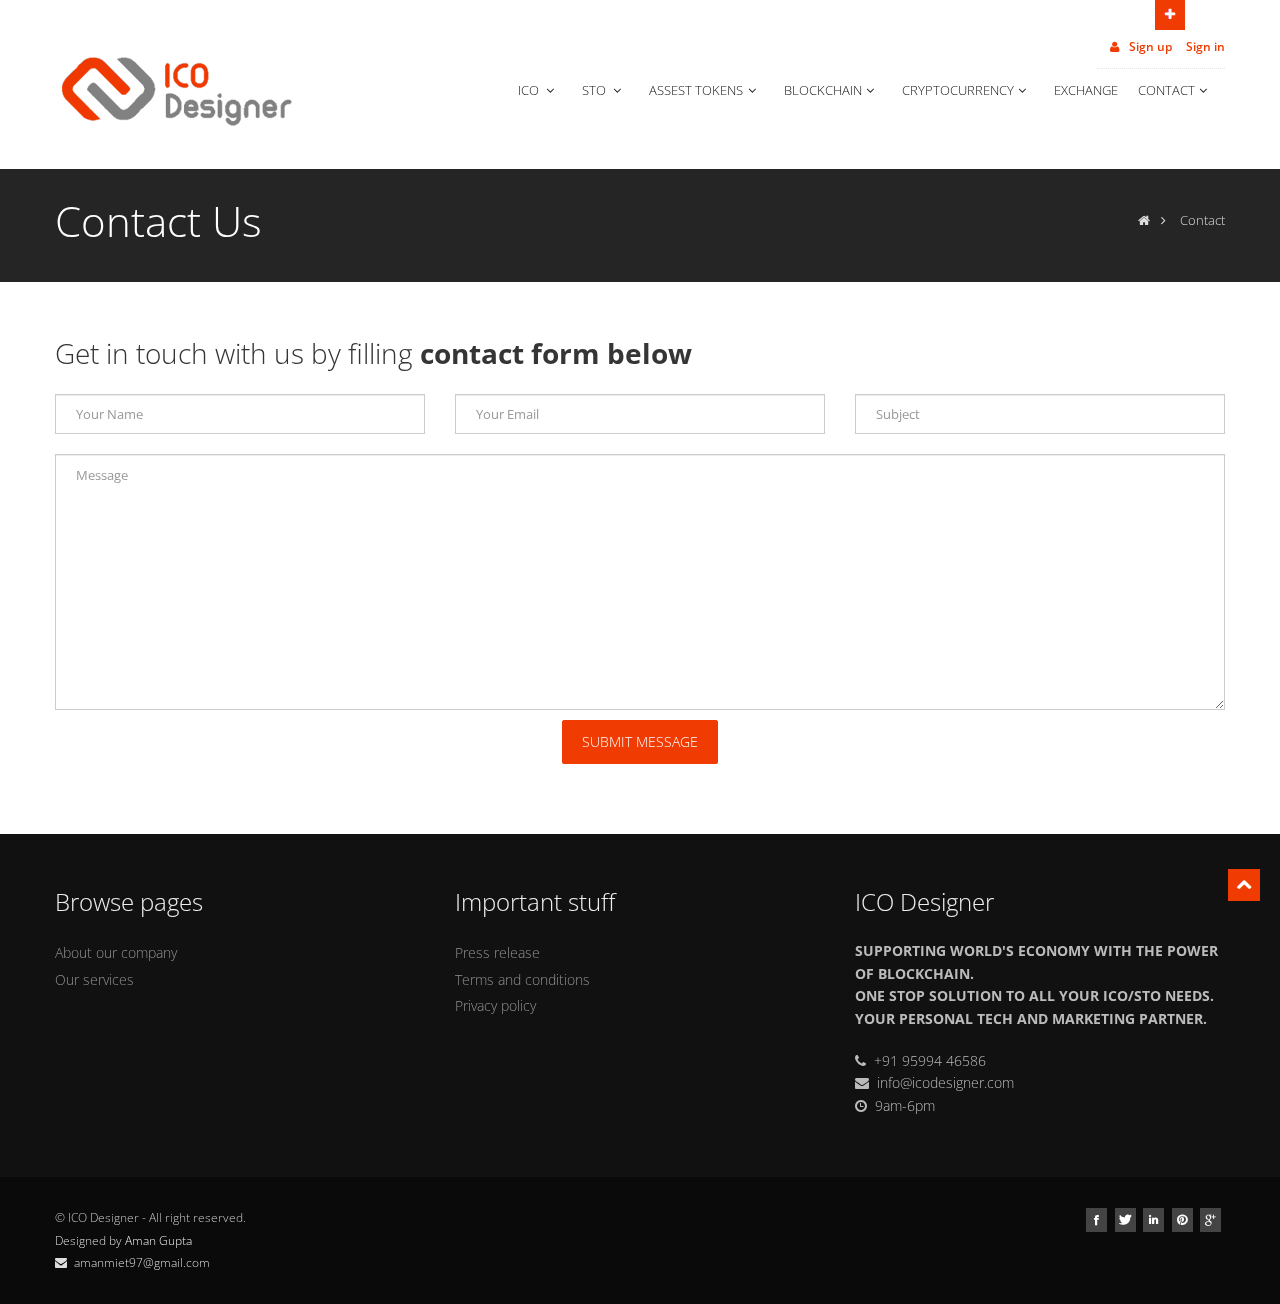
<file: Contact_Us.html>
<!DOCTYPE html>
<html lang="en">

<head>
  <meta charset="utf-8">
  <title>ICO Designer</title>
  <meta name="viewport" content="width=device-width, initial-scale=1.0" />
  <meta content="cryptocurrency development,blockchain game development company,best blockchain development company,cryptocurrency exchange development company ,blockchain app development company,best ico development company,latest technology company,blockchain game development services,supply chain management,Security token exchange development,security token exchange,cryptocurrency development ,security token exchange development ,cryptocurrency wallet development services,cryptocurrency exchange development company,blockchain development company,Ico & sto consultation service,supply blockchain management service,cryptocurrency wallet development ,breaking down blockchain development,Ico & sto consultation ,blockchain game development company,blockchain app development services company,software development services company,cryptocurrency wallet app development company,blockchain game development,supply chain management development services,ico development company,best blockchain development company,cryptocurrency development services,ico & sto services ,cryptocurrency wallet development,blockchain game development,ico development company,sto development company,ico developers,sto developers,erc20 developers,crypto exchange developers,best ico marketing company,best sto marketing company,ico marketing company,sto marketing company,blockchain developers,cryptocurrency development company,ethereum developers" name="keywords">
  <meta name="description" content="" />
  <meta name="author" content="" />

  <!-- css -->
  <link href="https://fonts.googleapis.com/css?family=Noto+Serif:400,400italic,700|Open+Sans:300,400,600,700" rel="stylesheet">
  <link href="css/bootstrap.css" rel="stylesheet" />
  <link href="css/bootstrap-responsive.css" rel="stylesheet" />
  <link href="css/fancybox/jquery.fancybox.css" rel="stylesheet">
  <link href="css/jcarousel.css" rel="stylesheet" />
  <link href="css/flexslider.css" rel="stylesheet" />
  <link href="css/style.css" rel="stylesheet" />
  <!-- Theme skin -->
  <link href="skins/default.css" rel="stylesheet" />
  <!-- Fav and touch icons -->
  <link rel="apple-touch-icon-precomposed" sizes="144x144" href="ico/apple-touch-icon-144-precomposed.png" />
  <link rel="apple-touch-icon-precomposed" sizes="114x114" href="ico/apple-touch-icon-114-precomposed.png" />
  <link rel="apple-touch-icon-precomposed" sizes="72x72" href="ico/apple-touch-icon-72-precomposed.png" />
  <link rel="apple-touch-icon-precomposed" href="ico/apple-touch-icon-57-precomposed.png" />
  <link rel="shortcut icon" href="ico/favicon.png" />

</head>

<body>
  <div id="wrapper">
    <!-- toggle top area -->
    <div class="hidden-top">
      <div class="hidden-top-inner container">
        <div class="row">
          <div class="span12">
            <ul>
              <li><strong> ONE STOP SOLUTION TO ALL YOUR ICO/STO NEEDS.
                YOUR PERSONAL TECH AND MARKETING PARTNER.</strong></li>
              <li>Call us <i class="icon-phone"></i> +91 95994 46586 </li>
            </ul>
          </div>
        </div>
      </div>
    </div>
    <!-- end toggle top area -->
    <!-- start header -->
    <header>
      <div class="container">
        <!-- hidden top area toggle link -->
        <div id="header-hidden-link">
          <a href="#" class="toggle-link" title="Click me you'll get a surprise" data-target=".hidden-top"><i></i>Open</a>
        </div>
        <!-- end toggle link -->
        <div class="row nomargin">
          <div class="span12">
            <div class="headnav">
              <ul>
                <li><a href="#mySignup" data-toggle="modal"><i class="icon-user"></i> Sign up</a></li>
                <li><a href="#mySignin" data-toggle="modal">Sign in</a></li>
              </ul>
            </div>
            <!-- Signup Modal -->
            <div id="mySignup" class="modal styled hide fade" tabindex="-1" role="dialog" aria-labelledby="mySignupModalLabel" aria-hidden="true">
              <div class="modal-header">
                <button type="button" class="close" data-dismiss="modal" aria-hidden="true">×</button>
                <h4 id="mySignupModalLabel">Create an <strong>account</strong></h4>
              </div>
              <div class="modal-body">
                <form class="form-horizontal">
                  <div class="control-group">
                    <label class="control-label" for="inputEmail">Email</label>
                    <div class="controls">
                      <input type="text" id="inputEmail" placeholder="Email">
                    </div>
                  </div>
                  <div class="control-group">
                    <label class="control-label" for="inputSignupPassword">Password</label>
                    <div class="controls">
                      <input type="password" id="inputSignupPassword" placeholder="Password">
                    </div>
                  </div>
                  <div class="control-group">
                    <label class="control-label" for="inputSignupPassword2">Confirm Password</label>
                    <div class="controls">
                      <input type="password" id="inputSignupPassword2" placeholder="Password">
                    </div>
                  </div>
                  <div class="control-group">
                    <div class="controls">
                      <button type="submit" class="btn">Sign up</button>
                    </div>
                    <p class="aligncenter margintop20">
                      Already have an account? <a href="#mySignin" data-dismiss="modal" aria-hidden="true" data-toggle="modal">Sign in</a>
                    </p>
                  </div>
                </form>
              </div>
            </div>
            <!-- end signup modal -->
            <!-- Sign in Modal -->
            <div id="mySignin" class="modal styled hide fade" tabindex="-1" role="dialog" aria-labelledby="mySigninModalLabel" aria-hidden="true">
              <div class="modal-header">
                <button type="button" class="close" data-dismiss="modal" aria-hidden="true">×</button>
                <h4 id="mySigninModalLabel">Login to your <strong>account</strong></h4>
              </div>
              <div class="modal-body">
                <form class="form-horizontal">
                  <div class="control-group">
                    <label class="control-label" for="inputText">Username</label>
                    <div class="controls">
                      <input type="text" id="inputText" placeholder="Username">
                    </div>
                  </div>
                  <div class="control-group">
                    <label class="control-label" for="inputSigninPassword">Password</label>
                    <div class="controls">
                      <input type="password" id="inputSigninPassword" placeholder="Password">
                    </div>
                  </div>
                  <div class="control-group">
                    <div class="controls">
                      <button type="submit" class="btn">Sign in</button>
                    </div>
                    <p class="aligncenter margintop20">
                      Forgot password? <a href="#myReset" data-dismiss="modal" aria-hidden="true" data-toggle="modal">Reset</a>
                    </p>
                  </div>
                </form>
              </div>
            </div>
            <!-- end signin modal -->
            <!-- Reset Modal -->
            <div id="myReset" class="modal styled hide fade" tabindex="-1" role="dialog" aria-labelledby="myResetModalLabel" aria-hidden="true">
              <div class="modal-header">
                <button type="button" class="close" data-dismiss="modal" aria-hidden="true">×</button>
                <h4 id="myResetModalLabel">Reset your <strong>password</strong></h4>
              </div>
              <div class="modal-body">
                <form class="form-horizontal">
                  <div class="control-group">
                    <label class="control-label" for="inputResetEmail">Email</label>
                    <div class="controls">
                      <input type="text" id="inputResetEmail" placeholder="Email">
                    </div>
                  </div>
                  <div class="control-group">
                    <div class="controls">
                      <button type="submit" class="btn">Reset password</button>
                    </div>
                    <p class="aligncenter margintop20">
                      We will send instructions on how to reset your password to your inbox
                    </p>
                  </div>
                </form>
              </div>
            </div>
            <!-- end reset modal -->
          </div>
        </div>
        <div class="row" >
          <div class="span3">
            <div class="logo">
              <a href="index.html"><img src="img/logo.png" alt="" class="logo" /></a>
            </div>
          </div>
          <div class="span9">
            <div class="navbar navbar-static-top">
              <div class="navigation">
                <nav>
                  <ul class="nav topnav">
                    <li class="dropdown">
                      <a href="ICO_Development.html">ICO <i class="icon-angle-down"></i></a>
                      <ul class="dropdown-menu">
                        <li><a href="ICO_Marketing.html">ICO Marketing</a></li>
                        <li><a href="ICO_Marketing_Guide.html">ICO Marketing Guide</a></li>
                        <li><a href="ICO_Development.html">ICO Development</a></li>
                        <li><a href="ICO_PR_Services.html">ICO PR Services</a></li>                      
                      </ul>
                    </li>
                    <li class="dropdown">
                      <a href="STO_Development.html">STO <i class="icon-angle-down"></i></a>
                      <ul class="dropdown-menu">
                        <li><a href="STO_Development.html">STO Development</a></li>
                        <li><a href="STO_Marketing.html">STO Marketing</a></li>
                        <li><a href="STO_Exchange.html">STO Exchange</a></li>
                        <li><a href="ETO_Development.html">ETO Development</a></li>
                        <li><a href="Tokenizer.html">Tokenizer for X</a></li>
                        <li><a href="Quorum_Development.html">Quorum Development</a></li>

                      </ul>
                    </li>
                    <li class="dropdown">
                      <a href="Real_State_Tokenization.html">Assest Tokens<i class="icon-angle-down"></i></a>
                      <ul class="dropdown-menu">
                        <li><a href="Real_State_Tokenization.html">Real State Tokenization</a></li>
                        <li><a href="Art_Tokenization.html">Art Tokenization</a></li>
                        <li><a href="Stable_Coin_Development.html">Stable Coin Development</a></li>
                      </ul>
                    </li> <li class="dropdown">
                      <a href="Blockchain.html">Blockchain<i class="icon-angle-down"></i></a>
                      <ul class="dropdown-menu">
                        <li><a href="Blockchain _Consulting.html">Blockchain Consulting</a></li>
                        <li><a href="Blockchain_For_Finance.html">Blockchain For Finance</a></li>
                        <li><a href="Blockchain_For_Cybersecurity.html">Blockchain For Cybersecurity</a></li>
                        <li><a href="Smart_Contract_Development.html">Smart Contract Development</a></li>
                        <li><a href="Smart_Contract_Audit.html">Smart Contarct Audit</a></li>
                        <li><a href="Blockchain_IoT_Development.html">Blockchain IoT Development</a></li>
                        <li><a href="Blockchain_Game_Development.html">Blockchain Game Development</a></li>
                        <li><a href="Hashgraph_Development.html">Hashgraph Development</a></li>
                        <li><a href="DApps_Development.html">DApps Development</a></li>
                        <li><a href="Directed_Acyclic_Graph.html">Directed Acyclic Graph</a></li>
                        <li class="dropdown"><a href="Blockchain_Development.html">Blockchain Development <i class="icon-angle-right"></i></a>
                          <ul class="dropdown-menu sub-menu-level1">
                            <li><a href="POC_Development.html">POC Development</a></li>
                            <li><a href="Private_Blockchain_Development.html">Private Blockchain Development </a></li>
                            <li><a href="Hyperledge_Development">Hyperledge Development</a></li>
                            <li><a href="Supply_Chain_Development.html">Supply Chain Development</a></li>
                            <li><a href="Cryptocurrency_Development.html">Cryptocurrency Development</a></li>
                          </ul>
                        </li>
                      </ul>
                    </li>
                    <li class="dropdown">
                      <a href="Cryptocurrency_Development.html">Cryptocurrency<i class="icon-angle-down"></i></a>
                      <ul class="dropdown-menu">
                          <li><a href="Local_Bitcoin_Clone.html">Local Bitcoin Clone</a></li>
                        <li><a href="Crypto-Payment_Development.html">Crypto-Payment Development</a></li>
                        <li class="dropdown"><a href="Cryptocurrency Development.html">Cryptocurrency Development &nbsp; <i class="icon-angle-right"></i></a>
                          <ul class="dropdown-menu sub-menu-level1">
                              <li><a href="Wallet_Development.html">Wallet Development</a></li>
                              <li><a href="Exchange_Software_Development.html">Exchange Software Development</a></li>
                              <li><a href="Exchange_Listing_Services.html">Exchange Listing Services</a></li>
                              <li><a href="Cryptocurrency_MLM_Software.html">Cryptocurrency MLM Software</a></li>
                              <li><a href="Cryptocurrency_ATM_Software.html">Cryptocurrency ATM Software</a></li>
                            </ul>
                        </li>
                      </ul>
                    </li>
                    <li>
                      <a href="Exchange.html">Exchange</a>
                    </li>
                    <li class="dropdown">
                      <a href="Contact_Us.html">Contact<i class="icon-angle-down"></i></a>
                      <ul class="dropdown-menu">
                          <li><a href="Contact_Us.html">Contact Us</a></li>
                        <li><a href="About_Us.html">About us</a></li>
                        <li><a href="Blog.html">Blog</a></li>
                        <li><a href="Terms and Conditions.html">Terms and Conditions</a></li>
                      </ul>
                    </li>
                  </ul>
                </nav>
              </div>
              <!-- end navigation -->
            </div>
          </div>
        </div>
      </div>
    </header>
    <!-- end header -->
    <section id="inner-headline">
      <div class="container">
        <div class="row">
          <div class="span4">
            <div class="inner-heading">
              <h2>Contact Us</h2>
            </div>
          </div>
          <div class="span8">
            <ul class="breadcrumb">
              <li><a href="index.html"><i class="icon-home"></i></a><i class="icon-angle-right"></i></li>
              <li class="active">Contact</li>
            </ul>
          </div>
        </div>
      </div>
    </section>
    <section id="content">

      <div class="container">
        <div class="row">
          <div class="span12">
            <h4>Get in touch with us by filling <strong>contact form below</strong></h4>

            <form action="" method="post" role="form" class="contactForm">
              <div id="sendmessage">Your message has been sent. Thank you!</div>
              <div id="errormessage"></div>

              <div class="row">
                <div class="span4 form-group">
                  <input type="text" name="name" class="form-control" id="name" placeholder="Your Name" data-rule="minlen:4" data-msg="Please enter at least 4 chars" />
                  <div class="validation"></div>
                </div>
                <div class="span4 form-group">
                  <input type="email" class="form-control" name="email" id="email" placeholder="Your Email" data-rule="email" data-msg="Please enter a valid email" />
                  <div class="validation"></div>
                </div>
                <div class="span4 form-group">
                  <input type="text" class="form-control" name="subject" id="subject" placeholder="Subject" data-rule="minlen:4" data-msg="Please enter at least 8 chars of subject" />
                  <div class="validation"></div>
                </div>
                <div class="span12 margintop10 form-group">
                  <textarea class="form-control" name="message" rows="12" data-rule="required" data-msg="Please write something for us" placeholder="Message"></textarea>
                  <div class="validation"></div>
                  <p class="text-center">
                    <a href="#" class="btn btn-theme btn-large e_flip">Submit Message</a>
                  </p>
                </div>
              </div>
            </form>
          </div>
        </div>
      </div>
    </section>
    <footer>
      <div class="container">
        <div class="row">
          <div class="span4">
            <div class="widget">
              <h5 class="widgetheading">Browse pages</h5>
              <ul class="link-list">
                <li><a href="About_Us.html">About our company</a></li>
                <li><a href="index.html">Our services</a></li>
              </ul>
            </div>
          </div>
          <div class="span4">
            <div class="widget">
              <h5 class="widgetheading">Important stuff</h5>
              <ul class="link-list">
                <li><a href="index.html">Press release</a></li>
                <li><a href="Terms_and_Conditions.html">Terms and conditions</a></li>
                <li><a href="Privacy_Policy.html">Privacy policy</a></li>
              </ul>
            </div>
          </div>
          <div class="span4">
            <div class="widget">
              <h5 class="widgetheading">ICO Designer</h5>
              <address>
								<strong><p>SUPPORTING WORLD'S ECONOMY WITH THE POWER OF BLOCKCHAIN.<br>
                  ONE STOP SOLUTION TO ALL YOUR ICO/STO NEEDS.<br>
                  YOUR PERSONAL TECH AND MARKETING PARTNER.
                  </strong>
					 		</address>
              <p>
                <i class="icon-phone"></i> +91 95994 46586 <br>
                <i class="icon-envelope-alt"></i> info@icodesigner.com<br>
                <i class="icon-time"></i> 9am-6pm
              </p>
            </div>
          </div>
        </div>
      </div>
      <div id="sub-footer">
        <div class="container">
          <div class="row">
            <div class="span6">
              <div class="copyright">
                <p>
                  <span>&copy; ICO Designer - All right reserved.</span>
                </p>
                <div class="credits">
                  Designed by <a href="">Aman Gupta</a><br>
                  <i class="icon-envelope-alt"></i> amanmiet97@gmail.com
                </div>
              </div>
            </div>
            <div class="span6">
              <ul class="social-network">
                <li><a href="#" data-placement="bottom" title="Facebook"><i class="icon-facebook icon-square"></i></a></li>
                <li><a href="#" data-placement="bottom" title="Twitter"><i class="icon-twitter icon-square"></i></a></li>
                <li><a href="#" data-placement="bottom" title="Linkedin"><i class="icon-linkedin icon-square"></i></a></li>
                <li><a href="#" data-placement="bottom" title="Pinterest"><i class="icon-pinterest icon-square"></i></a></li>
                <li><a href="#" data-placement="bottom" title="Google plus"><i class="icon-google-plus icon-square"></i></a></li>
              </ul>
            </div>
          </div>
        </div>
      </div>
    </footer>
  </div>
  <a href="#" class="scrollup"><i class="icon-chevron-up icon-square icon-32 active"></i></a>
  
  <script src="js/jquery.js"></script>
  <script src="js/jquery.easing.1.3.js"></script>
  <script src="js/bootstrap.js"></script>
  <script src="js/jcarousel/jquery.jcarousel.min.js"></script>
  <script src="js/jquery.fancybox.pack.js"></script>
  <script src="js/jquery.fancybox-media.js"></script>
  <script src="js/google-code-prettify/prettify.js"></script>
  <script src="js/portfolio/jquery.quicksand.js"></script>
  <script src="js/portfolio/setting.js"></script>
  <script src="js/jquery.flexslider.js"></script>
  <script src="js/jquery.nivo.slider.js"></script>
  <script src="js/modernizr.custom.js"></script>
  <script src="js/jquery.ba-cond.min.js"></script>
  <script src="js/jquery.slitslider.js"></script>
  <script src="js/animate.js"></script>

  <!-- Contact Form JavaScript File -->
  <script src="contactform/contactform.js"></script>

  <!-- Template Custom JavaScript File -->
  <script src="js/custom.js"></script>

</body>

</html>
</file>
<file: css/jcarousel.css>
.jcarousel-skin-tango{
	float:left;
	width:100%;
	margin:0;
	margin-bottom:50px;
	padding:0;
}

.jcarousel-skin-tango li{
	position:relative;
	float:left;
	margin:0;
	width:auto;
	padding:0;
}

.jcarousel-skin-tango .jcarousel-container {
	width:100%;
}

.jcarousel-skin-tango .jcarousel-direction-rtl {
	direction: rtl;
	width:100%;
}

.jcarousel-skin-tango .jcarousel-container-horizontal {
    width:100%;
    padding: 0;
}

.jcarousel-skin-tango .jcarousel-clip {
    overflow: hidden;
	width:100%;
}

.jcarousel-skin-tango .jcarousel-clip-horizontal {
	width:100%;
    height: auto;
}

.jcarousel-skin-tango .jcarousel-item {
	margin-left: 0;
	margin-right: 20px;
	margin-bottom: 0;
}


/**
 *  Horizontal Buttons
 */
.jcarousel-skin-tango .jcarousel-next-horizontal {
    position: absolute;
    top: -50px;
	right: 15px;  
    width: 25px;
    height: 14px;
    cursor: pointer;
    -webkit-transition: all 0.5s ease-out;
    -moz-transition: all 0.5s ease-out;
    -o-transition: all 0.5s ease-out;
    transition: all 0.5s ease-out;		
}

.jcarousel-skin-tango .jcarousel-next-horizontal:hover,
.jcarousel-skin-tango .jcarousel-next-horizontal:focus, 
.jcarousel-skin-tango .jcarousel-next-horizontal:active{
    background-position: -75px 0;
}

.jcarousel-skin-tango .jcarousel-next-disabled-horizontal,
.jcarousel-skin-tango .jcarousel-next-disabled-horizontal:hover,
.jcarousel-skin-tango .jcarousel-next-disabled-horizontal:focus,
.jcarousel-skin-tango .jcarousel-next-disabled-horizontal:active {
    cursor: default;
	background-color:#f2f2f2;
    background-position: -50px 0;
}

.jcarousel-skin-tango .jcarousel-prev-horizontal {
    position: absolute;
    top: -50px;
	right: 30px;
    cursor: pointer;
    -webkit-transition: all 0.5s ease-out;
    -moz-transition: all 0.5s ease-out;
    -o-transition: all 0.5s ease-out;
    transition: all 0.5s ease-out;		
	
  font-family: FontAwesome;
  font-weight: normal;
  font-style: normal;
  text-decoration: inherit;
  -webkit-font-smoothing: antialiased;

  /* sprites.less reset */
  display: inline;
  width: auto;
  height: auto;
  line-height: normal;
  vertical-align: baseline;
  background-image: none;
  background-position: 0% 0%;
  background-repeat: repeat;
  margin-top: 0;
      margin: 0;
    display: inline-block !important;
    text-align: center !important;
    color: #fff;
    width: 18px;
    height: 18px;
	padding:3px;
    font-size: 12px;
    line-height: 18px;
    text-shadow:none;
    cursor: pointer;
    background-color: #444;
}

.jcarousel-skin-tango .jcarousel-prev-horizontal:before {
content: "\f104"; 
}
.jcarousel-skin-tango .jcarousel-next-horizontal:before { 
content: "\f105"; }

.jcarousel-skin-tango .jcarousel-next-horizontal {
    position: absolute;
    top: -50px;
	right: 0px;
    cursor: pointer;
    -webkit-transition: all 0.5s ease-out;
    -moz-transition: all 0.5s ease-out;
    -o-transition: all 0.5s ease-out;
    transition: all 0.5s ease-out;		
	
  font-family: FontAwesome;
  font-weight: normal;
  font-style: normal;
  text-decoration: inherit;
  -webkit-font-smoothing: antialiased;

  /* sprites.less reset */
  display: inline;
  width: auto;
  height: auto;
  line-height: normal;
  vertical-align: baseline;
  background-image: none;
  background-position: 0% 0%;
  background-repeat: repeat;
  margin-top: 0;
      margin-bottom:20px;
    display: inline-block !important;
    text-align: center !important;
    color: #fff;
    width: 18px;
    height: 18px;
	padding:3px;
    font-size: 12px;
    line-height: 18px;
    text-shadow:none;
    cursor: pointer;
    background-color: #444;
}

.jcarousel-skin-tango .jcarousel-prev-horizontal:hover, 
.jcarousel-skin-tango .jcarousel-prev-horizontal:focus {
    background-position: 0 0;
}



.jcarousel-skin-tango .jcarousel-prev-disabled-horizontal,
.jcarousel-skin-tango .jcarousel-prev-disabled-horizontal:hover,
.jcarousel-skin-tango .jcarousel-prev-disabled-horizontal:focus,
.jcarousel-skin-tango .jcarousel-prev-disabled-horizontal:active {
    cursor: default;
    background-position: -25px 0;
	background-color:#ddd;
}
</file>
<file: skins/default.css>
/* === color === */

a, a:hover,a:focus,a:active, footer a.text-link:hover, strike, footer ul.link-list li a:hover, .post-meta span a:hover, footer a.text-link, 
ul.meta-post li a:hover, ul.cat li a:hover, ul.recent li h6 a:hover, ul.portfolio-categ li.active a, ul.portfolio-categ li.active a:hover, ul.portfolio-categ li a:hover,ul.related-post li h4 a:hover, span.highlight,article .post-heading h3 a:hover,
.navbar .nav > .active > a,.navbar .nav > .active > a:hover,.navbar .nav > li > a:hover,.navbar .nav > li > a:focus,.navbar .nav > .active > a:focus, .validation  { 
	color:#F03C02;
}

/* === background color === */
.navbar .nav > .active.dropdown > a.dropdown-toggle,
.navbar .nav > .active.dropdown > a.dropdown-toggle:hover,
.navbar .nav > .active.dropdown > a.dropdown-toggle:focus,
.custom-carousel-nav.right:hover, .custom-carousel-nav.left:hover, 
.dropdown-menu li:hover,
.dropdown-menu li a:hover,
.dropdown-menu li > a:focus,
.dropdown-submenu:hover > a, 
.dropdown-menu .active > a,
.dropdown-menu .active > a:hover,
.pagination ul > .active > a:hover,
.pagination ul > .active > a,
.pagination ul > .active > span,
.flex-control-nav li a:hover, 
.flex-control-nav li a.active {
  background-color: #F03C02;
}

/* === border color === */
.pagination ul > li.active > a,
.pagination ul > li.active > span, a.thumbnail:hover, input[type="text"].search-form:focus {
	border:1px solid #F03C02;
}

textarea:focus,
input[type="text"]:focus,
input[type="password"]:focus,
input[type="datetime"]:focus,
input[type="datetime-local"]:focus,
input[type="date"]:focus,
input[type="month"]:focus,
input[type="time"]:focus,
input[type="week"]:focus,
input[type="number"]:focus,
input[type="email"]:focus,
input[type="url"]:focus,
input[type="search"]:focus,
input[type="tel"]:focus,
input[type="color"]:focus,
.uneditable-input:focus {
  border-color: #F03C02;
}

input:focus {
	border-color: #F03C02;
}


#sendmessage {
	color: #F03C02;
}

.pullquote-left {
	border-left:5px solid #F03C02;
}

.pullquote-right {
	border-right:5px solid #F03C02;
}


/* === Header === */
/* --- toggle top area --- */
 .hidden-top {	
	background:#F03C02;
}
#header-hidden-link a.toggle-link,
#header-hidden-link a.top-link {
	background:#F03C02;
}


/* carousel */
.jcarousel-skin-tango .jcarousel-prev-horizontal:hover, 
.jcarousel-skin-tango .jcarousel-prev-horizontal:focus,
.jcarousel-skin-tango .jcarousel-next-horizontal:hover, 
.jcarousel-skin-tango .jcarousel-next-horizontal:focus
 {
	background:#F03C02;
}

ul.clients li:hover {
	border:4px solid #F03C02;
}

/* buttons */
.btn-dark:hover,.btn-dark:focus,.btn-dark:active  {
  background: #F03C02;
  border:1px solid #F03C02;
}

.btn-theme {
  border:1px solid #F03C02;
  background: #F03C02;
}

/* modal styled */
.modal.styled .modal-header {
  background-color: #F03C02;
}


/* blog */
.post-meta {
	border-top:4px solid #F03C02;
}

.post-meta .comments a:hover  {
	color:#F03C02;
}

.widget ul.tags li a:hover {
	background: #F03C02;
}

.recent-post .text h5 a:hover{
	color:#F03C02;
}

/* pricing box */

.pricing-box-alt.special .pricing-heading {
	background: #F03C02;
}


/* portfolio */
.item-thumbs .hover-wrap .overlay-img {
	background: #F03C02;	
}


/* pagination */
#pagination a:hover {
    background: #F03C02;
}

/* pricing box */
.pricing-box.special .pricing-offer{
	background: #F03C02;
}


/* fontawesome icons */
.icon-square:hover,
.icon-rounded:hover,
.icon-circled:hover {
    background-color: #F03C02;
}
[class^="icon-"].active,
[class*=" icon-"].active {
    background-color: #F03C02;
}

/* fancybox */
.fancybox-close:hover {
	background-color:#F03C02;
}
.fancybox-nav:hover span {
	background-color:#F03C02;
}

/* parallax c slider */
.da-slide .da-link:hover{
	background: #F03C02;
	border: 4px solid #F03C02;
}

.da-dots span{
	background: #F03C02;
}

/* flexslider */
#featured .flexslider .slide-caption {
	border-left:5px solid #F03C02;
}

/* Nivo slider */
.nivo-directionNav a:hover {
    background-color: #F03C02;
}
.nivo-caption, .caption {
	border-bottom: #F03C02 5px solid;
}

/* footer */
</file>
<file: css/style.css>
/* === prettify === */

@import url('../js/google-code-prettify/prettify.css');
/* === fontawesome === */

@import url('font-awesome.css');
/* === custom icon === */

@import url('custom-fonts.css');
/* ==== overwrite bootstrap standard ==== */

@import url('overwrite.css');
@import url('animate.css');
/* Table of content */

/*===================================
1. General
2. layout
3. Responsive media
4. Header
5. Section: Featured
6. Sliders
7. Intro
8. Section: Content
9. Section: Bottom
10. Inner - Section: page headline
11. Forms
12. Portfolio
13. Elements
14. Blog & article
15. Aside, sidebar
16. Footer
17. Divider, Line & Misc
18. Position & alignment
19. More icon from custom font icon
20. Spacer, margin
21. Media queries
==================================== */

/* ===================================
1. General
==================================== */

body {
  font-family: 'Open Sans', Arial, sans-serif;
  font-size: 14px;
  font-weight: 300;
  line-height: 1.6em;
  color: #656565;
}

a:active {
  outline: 0;
}

.clear {
  clear: both;
}

/* ===================================
2. layout
==================================== */

.container {
  padding: 0 20px 0 20px;
  position: relative;
}

#wrapper {
  width: 100%;
  margin: 0;
  padding: 0;
}

#wrapper.boxed {
  width: 1230px;
  overflow: hidden;
  margin: 0 auto;
  padding: 0;
  background: #fff;
}

.row, .row-fluid {
  margin-bottom: 30px;
}

.row .row, .row-fluid .row-fluid {
  margin-bottom: 30px;
}

.row.nomargin, .row-fluid.nomargin {
  margin-bottom: 0;
}

/* ===================================
3. Responsive media
==================================== */

.video-container, .map-container, .embed-container {
  position: relative;
  margin: 0 0 15px 0;
  padding-bottom: 51%;
  padding-top: 30px;
  height: 0;
  overflow: hidden;
  border: none;
}

.embed-container iframe, .embed-container object, .embed-container embed, .video-container iframe, .map-container iframe, .map-container object, .map-container embed, .video-container object, .video-container embed {
  position: absolute;
  top: 0;
  left: 0;
  width: 100%;
  height: 100%;
}

iframe {
  border: none;
}

img.img-polaroid {
  margin: 0 0 20px 0;
}

.img-box {
  max-width: 100%;
}

/* ===================================
4. Header
==================================== */

/* --- hidden top area --- */

.hidden-top {
  height: 0;
  color: #fff;
  overflow: hidden;
  -webkit-transition: all 0.4s ease-out;
  -moz-transition: all 0.4s ease-out;
  -o-transition: all 0.4s ease-out;
  transition: all 0.4s ease-out;
}

.hidden-top-inner ul {
  list-style: none;
  margin-top: 30px;
  margin-left: 0;
}

.hidden-top-inner ul li {
  display: inline;
  margin: 0 20px 0 0;
}

.hidden-top.toggle-link-open {
  padding: 10px 0;
}

.hidden-top a {
  color: #ffffff;
}

#header-hidden-link {
  position: absolute;
  right: 60px;
  top: 0px;
}

#header-hidden-link a.toggle-link, #header-hidden-link a.top-link {
  outline: 0;
  font-size: 0;
  line-height: 1;
  padding: 5px 10px;
  height: 20px;
  display: block;
  text-align: center;
  color: #fefefe;
  text-decoration: none;
}

#header-hidden-link a.toggle-link:active, #header-hidden-link a.toggle-link:focus, #header-hidden-link a.toggle-link:hover {
  outline: 0;
}

#header-hidden-link a.toggle-link i, #header-hidden-link a.top-link i {
  font-size: 16px;
  line-height: 1;
}

#header-hidden-link a.toggle-link:hover, #header-hidden-link a.top-link:hover {
  text-decoration: none;
  color: #ffffff;
}

#header-hidden-link a.toggle-link>i:before {
  content: "\f067";
  font-family: 'FontAwesome';
  font-size: 13px;
  font-weight: normal;
  font-style: normal;
}

#header-hidden-link a.toggle-link.open {
  text-decoration: none;
}

#header-hidden-link a.toggle-link.open>i:before {
  content: "\f068";
}

.toggle-link-open {
  height: auto !important;
  min-height: 40px;
  max-height: 40000px;
}

.toggle-link-close {
  height: 0;
  overflow: hidden;
}

/* --- modal signup & signin form --- */

/* modal styled */

.modal.styled .modal-header h4 {
  color: #fff;
}

/* --- header -- */

header {
  background: #fff;
  margin: 0;
  padding: 0;
  position: relative;
}

header .logo {
  margin: -10px 0 0 0;
  float: left;
}

header .logo img {
  margin-bottom: 10px;
}

header .logo h1 {
  font-size: 14px;
  margin: 0;
}

/* --- headnav menu : signup & signin --- */

.headnav {
  float: right;
  margin: 35px 0 0 0;
  border-bottom: 1px dotted #e6e6e6;
}

.headnav ul {
  margin-left: 0;
  list-style: none;
}

.headnav ul li {
  display: inline;
  margin-left: 10px;
}

.headnav ul li a {
  outline: 0;
  font-size: 12px;
  font-weight: 600;
}

.headnav ul li a:hover, .headnav ul li a:focus, .headnav ul li a:active {
  outline: 0;
}

/* --- menu --- */

@media (min-width: 768px) {
  header .navigation {
    float: right;
  }
}

header ul.nav li {
  border: none;
  margin: 0;
}

header ul.nav li a {
  font-size: 12px;
  border: none;
  font-weight: 300;
  text-transform: uppercase;
}

.navbar .nav>li>a {
  color: #111;
  text-shadow: none;
}

.navbar .nav a:hover {
  background: none;
}

.navbar .nav>.active>a, .navbar .nav>.active>a:hover {
  background: none;
  font-weight: 600;
}

.navbar .nav>.active>a:active, .navbar .nav>.active>a:focus {
  background: none;
  outline: 0;
  font-weight: 600;
}

.navbar .nav li .dropdown-menu {
  z-index: 2000;
}

header ul.nav li ul {
  margin-top: 1px;
}

header ul.nav li ul li ul {
  margin: 1px 0 0 1px;
}

.dropdown-menu .dropdown i {
  position: absolute;
  right: 0;
  margin-top: 3px;
  padding-left: 20px;
}

.navbar .nav>li>.dropdown-menu:before {
  display: inline-block;
  border-right: none;
  border-bottom: none;
  border-left: none;
  border-bottom-color: none;
  content: none;
}

.navbar .nav>li>.dropdown-menu:after {
  display: inline-block;
  border-right: none;
  border-bottom: none;
  border-left: none;
  content: '';
}

ul.nav li.dropdown a {
  z-index: 1000;
  display: block;
}

select.selectmenu {
  display: none;
}

/* ===================================
5. Section: Featured
==================================== */

#featured {
  background: #fcfcfc;
  position: relative;
  margin: 0;
  padding: 0;
}

/* ===================================
6. Sliders
==================================== */

/* --- slit slider --- */

/* --- flexslider --- */

#featured .flexslider {
  padding: 0;
  margin: 30px 0 30px;
  background: #fff;
  position: relative;
  zoom: 1;
}

#featured .flexslider .slide-caption {
  background: #333;
}

#featured .flexslider .slide-caption {
  background: none;
  -ms-filter: progid:DXImageTransform.Microsoft.gradient(startColorstr=#4C000000, endColorstr=#4C000000);
  filter: progid:DXImageTransform.Microsoft.gradient(startColorstr=#4C000000, endColorstr=#4C000000);
  zoom: 1;
}

#featured .flexslider .slide-caption {
  width: 30%;
  padding: 2%;
  position: absolute;
  left: 10px;
  bottom: -30px;
  background: rgba(0, 0, 0, .5);
  z-index: 99;
}

#featured .flexslider .slide-caption p {
  font-size: 14px !important;
  line-height: 22px;
  font-weight: 300;
  color: #f0f0f0 !important;
  margin-bottom: 15px;
}

#featured .flexslider .slide-caption h3 {
  font-weight: 700;
  color: #f4f4f4;
  font-size: 22px;
}

#featured .flexslider .slide-caption span a {
  padding: 7px 15px;
  float: left;
}

#featured .flexslider .slide-caption span a:hover {
  opacity: .9;
}

/* The Nivo Slider styles */

#nivo-slider {
  position: relative;
}

#featured #nivo-slider .row, #featured #nivo-slider .row-fluid {
  margin-bottom: 0;
}

.nivo-slider {
  background: #fbfbfb;
}

.slides {
  margin: 0;
  overflow: hidden;
}

.slides li {
  list-style-type: none;
}

.nivoSlider, .nivo-slider {
  position: relative;
  width: 100%;
  height: auto;
  overflow: hidden;
  margin: 0;
}

.nivo-slider img {
  position: absolute;
  top: 0px;
  left: 0px;
  max-width: none;
}

.nivo-main-image {
  display: block !important;
  position: relative !important;
  width: 100% !important;
}

/* If an image is wrapped in a link */

.nivoSlider a.nivo-imageLink {
  position: absolute;
  top: 0px;
  left: 0px;
  width: 100%;
  height: 100%;
  border: 0;
  padding: 0;
  margin: 0;
  z-index: 6;
  display: none;
  background: white;
  filter: alpha(opacity=0);
  opacity: 0;
}

/* The slices and boxes in the Slider */

.nivo-slice {
  display: block;
  position: absolute;
  z-index: 5;
  height: 100%;
  top: 0;
}

.nivo-box {
  display: block;
  position: absolute;
  z-index: 5;
  overflow: hidden;
}

.nivo-box img {
  display: block;
}

/* Caption styles */

.nivo-caption {
  position: absolute;
  left: 80px;
  bottom: 20px;
  background: #000;
  color: #fff;
  width: 30%;
  z-index: 8;
  padding: 20px;
  opacity: 0.8;
  overflow: hidden;
  display: none;
  -moz-opacity: 0.8;
  filter: alpha(opacity=8);
  -webkit-box-sizing: border-box;
  /* Safari/Chrome, other WebKit */
  -moz-box-sizing: border-box;
  /* Firefox, other Gecko */
  box-sizing: border-box;
  /* Opera/IE 8+ */
}

.nivo-caption h2 {
  color: #fff;
  font-size: 26px;
  line-height: 1em;
}

.nivo-caption p {
  margin-bottom: 20px;
}

.nivo-caption a {
  display: inline !important;
}

.nivo-html-caption {
  display: none;
}

/* Direction nav styles (e.g. Next & Prev) */

.nivo-directionNav a {
  position: absolute;
  bottom: 0px;
  z-index: 9;
  cursor: pointer;
}

.nivo-prevNav {
  right: 0px;
}

.nivo-nextNav {
  right: 0px;
}

/* Control nav styles (e.g. 1,2,3...) */

.nivo-controlNav {
  text-align: center;
  padding: 20px 0;
}

.nivo-controlNav a.active {
  background-position: 0 -22px;
}

.nivo-directionNav a {
  font-family: FontAwesome;
  font-weight: normal;
  font-style: normal;
  text-decoration: inherit;
  -webkit-font-smoothing: antialiased;
  /* sprites.less reset */
  display: inline;
  width: auto;
  height: auto;
  line-height: normal;
  vertical-align: baseline;
  background-image: none;
  background-position: 0% 0%;
  background-repeat: repeat;
  margin-top: 0;
  margin: 0;
  display: inline-block !important;
  text-align: center !important;
  color: #fff;
  width: 18px;
  height: 18px;
  padding: 3px;
  font-size: 12px;
  line-height: 18px;
  text-shadow: none;
  cursor: pointer;
  background-color: #444;
  right: 15px;
}

.nivo-directionNav a {
  opacity: 1;
}

a.nivo-nextNav {
  right: 0px;
}

a.nivo-nextNav:before {
  content: "\f105";
  color: #fff;
}

a.nivo-prevNav {
  right: 25px;
}

a.nivo-prevNav:before {
  content: "\f104";
  color: #fff;
}

.nivo-controlNav.nivo-thumbs-enabled {
  width: 100%;
}

.nivo-controlNav.nivo-thumbs-enabled a {
  width: auto;
  height: auto;
  background: none;
  margin-bottom: 5px;
}

.nivo-controlNav.nivo-thumbs-enabled img {
  display: block;
  width: 120px;
  height: auto;
}

.nivo-controlNav a {
  display: inline-block;
  width: 22px;
  height: 22px;
  background: url(../img/nivo-bullets.png) no-repeat;
  text-indent: -9999px;
  border: 0;
  margin: 0 2px;
}

.nivo-control.active {
  background-position: 0 0;
}

/* ===================================
7. Section: call action
==================================== */

section.callaction {
  background: #f9f9f9;
  padding: 50px 0 0 0;
}

/* ===================================
8. Section: Content
==================================== */

#content {
  position: relative;
  background: #fff;
  padding: 50px 0 0 0;
}

#content img {
  max-width: 100%;
  height: auto;
}

/* --- Call to action --- */

.cta-text {
  float: left;
  margin-top: 10px;
}

.big-cta .cta {
  margin-top: 10px;
}

/* ===================================
9. Section: Bottom
==================================== */

#bottom {
  background: #fcfcfc;
  padding: 50px 0 0;
}

/* twitter */

#twitter-wrapper {
  text-align: center;
  width: 70%;
  margin: 0 auto;
}

#twitter em {
  font-style: normal;
  font-size: 13px;
}

#twitter em.twitterTime a {
  font-weight: 600;
}

#twitter ul {
  padding: 0;
  list-style: none;
}

#twitter ul li {
  font-size: 20px;
  line-height: 1.6em;
  font-weight: 300;
  margin-bottom: 20px;
  position: relative;
  word-break: break-word;
}

/* ===================================
10. Inner - Section: page headline
==================================== */

#inner-headline {
  background: #252525;
  position: relative;
  margin: 0;
  padding: 0;
  color: #fefefe;
}

#inner-headline .inner-heading h2 {
  color: #fff;
  margin: 20px 0 0 0;
}

/* --- breadcrumbs --- */

#inner-headline ul.breadcrumb {
  margin: 30px 0 0;
  float: right;
}

#inner-headline ul.breadcrumb li {
  margin-bottom: 0;
  padding-bottom: 0;
}

#inner-headline ul.breadcrumb li {
  font-size: 13px;
  color: #ddd;
}

#inner-headline ul.breadcrumb li i {
  color: #dedede;
}

#inner-headline ul.breadcrumb li a {
  color: #fff;
}

ul.breadcrumb li a:hover {
  text-decoration: none;
}

/* ============================
11. Forms
============================= */

/* --- contact form  ---- */

.contactForm input[type="text"], .contactForm input[type="email"] {
  width: 100%;
  min-height: 40px;
  padding-left: 20px;
  font-size: 13px;
  padding-right: 20px;
  -webkit-box-sizing: border-box;
  -moz-box-sizing: border-box;
  box-sizing: border-box;
}

.contactForm textarea {
  width: 100%;
  padding-left: 20px;
  padding-top: 10px;
  font-size: 13px;
  padding-right: 20px;
  -webkit-box-sizing: border-box;
  -moz-box-sizing: border-box;
  box-sizing: border-box;
}

.validation {
  color: red;
  display:none;
  margin: 0 0 20px;
  font-weight:400;
  font-size:13px;
}

#sendmessage {
  color: green;
  border:1px solid green;
  display:none;
  text-align:center;
  padding:15px;
  font-weight:600;
  margin-bottom:15px;
}

#errormessage {
  color: red;
  display:none;
  border:1px solid red;
  text-align:center;
  padding:15px;
  font-weight:600;
  margin-bottom:15px;
}

#sendmessage.show, #errormessage.show, .show {
	display:block;
}

/* Google Map */
#google-map {
  height: 400px;
  margin-bottom: 40px;
}

/* --- comment form ---- */

form#commentform input[type="text"] {
  width: 100%;
  min-height: 40px;
  padding-left: 20px;
  font-size: 13px;
  padding-right: 20px;
  -webkit-box-sizing: border-box;
  -moz-box-sizing: border-box;
  box-sizing: border-box;
  -webkit-border-radius: 2px 2px 2px 2px;
  -moz-border-radius: 2px 2px 2px 2px;
  border-radius: 2px 2px 2px 2px;
}

form#commentform textarea {
  width: 100%;
  padding-left: 20px;
  padding-top: 10px;
  font-size: 13px;
  padding-right: 20px;
  -webkit-box-sizing: border-box;
  -moz-box-sizing: border-box;
  box-sizing: border-box;
  -webkit-border-radius: 2px 2px 2px 2px;
  -moz-border-radius: 2px 2px 2px 2px;
  border-radius: 2px 2px 2px 2px;
}

/* --- search form --- */

.search {
  float: right;
  margin: 35px 0 0;
  padding-bottom: 0;
}

#inner-headline form.input-append {
  margin: 0;
  padding: 0;
}

/* ===============================
12. Portfolio
================================ */

.work-nav #filters {
  margin: 0;
  padding: 0;
  list-style: none;
}

.work-nav #filters li {
  margin: 0 10px 30px 0;
  padding: 0;
  float: left;
}

.work-nav #filters li a {
  color: #7F8289;
  font-size: 16px;
  display: block;
}

.work-nav #filters li a:hover {}

.work-nav #filters li a.selected {
  color: #DE5E60;
}

#thumbs {
  margin: 0;
  padding: 0;
}

#thumbs li {
  list-style-type: none;
}

.item-thumbs {
  position: relative;
  overflow: hidden;
  margin-bottom: 30px;
  cursor: pointer;
}

.item-thumbs a+img {
  width: 100%;
}

.item-thumbs .hover-wrap {
  position: absolute;
  display: block;
  width: 100%;
  height: 100%;
  opacity: 0;
  filter: alpha(opacity=0);
  -webkit-transition: all 450ms ease-out 0s;
  -moz-transition: all 450ms ease-out 0s;
  -o-transition: all 450ms ease-out 0s;
  transition: all 450ms ease-out 0s;
  -webkit-transform: rotateY(180deg) scale(0.5, 0.5);
  -moz-transform: rotateY(180deg) scale(0.5, 0.5);
  -ms-transform: rotateY(180deg) scale(0.5, 0.5);
  -o-transform: rotateY(180deg) scale(0.5, 0.5);
  transform: rotateY(180deg) scale(0.5, 0.5);
}

.item-thumbs:hover .hover-wrap, .item-thumbs.active .hover-wrap {
  opacity: 1;
  filter: alpha(opacity=100);
  -webkit-transform: rotateY(0deg) scale(1, 1);
  -moz-transform: rotateY(0deg) scale(1, 1);
  -ms-transform: rotateY(0deg) scale(1, 1);
  -o-transform: rotateY(0deg) scale(1, 1);
  transform: rotateY(0deg) scale(1, 1);
}

.item-thumbs .hover-wrap .overlay-img {
  position: absolute;
  width: 100%;
  height: 100%;
  opacity: 0.80;
  filter: alpha(opacity=80);
}

.item-thumbs .hover-wrap .overlay-img-thumb {
  position: absolute;
  top: 50%;
  left: 50%;
  margin: -16px 0 0 -16px;
  color: #fff;
  font-size: 32px;
  line-height: 1em;
  opacity: 1;
  filter: alpha(opacity=100);
}

/* --- Portolio filter --- */

ul.portfolio-categ {
  margin: 10px 0 30px 0;
  padding: 0;
  float: left;
  list-style: none;
}

ul.portfolio-categ li {
  margin: 0;
  padding: 0 20px 0 0;
  float: left;
  list-style: none;
  font-size: 13px;
  font-weight: 600;
}

ul.portfolio-categ li a {
  display: block;
  padding: 35x 0 35x 0;
  color: #353535;
}

ul.portfolio-categ li.active a:hover, ul.portfolio-categ li a:hover, ul.portfolio-categ li a:focus, ul.portfolio-categ li a:active {
  text-decoration: none;
  outline: 0;
}

/* --- portfolio detail --- */

.top-wrapper {
  margin-bottom: 20px;
}

/* ===============================
13. Elements
================================ */

/* --- blockquote --- */

blockquote {
  font-size: 16px;
  font-weight: 400;
  font-family: 'Noto Serif', serif;
  font-style: italic;
  padding-left: 0;
  color: #a2a2a2;
  line-height: 1.6em;
  border: none;
}

blockquote cite {
  display: block;
  font-size: 12px;
  color: #666;
  margin-top: 10px;
}

blockquote cite:before {
  content: "\2014 \0020";
}

blockquote cite a, blockquote cite a:visited, blockquote cite a:visited {
  color: #555;
}

/* --- pullquotes --- */

.pullquote-left {
  display: block;
  color: #a2a2a2;
  font-family: 'Noto Serif', serif;
  font-size: 14px;
  line-height: 1.6em;
  padding-left: 20px;
}

.pullquote-right {
  display: block;
  color: #a2a2a2;
  font-family: 'Noto Serif', serif;
  font-size: 14px;
  line-height: 1.6em;
  padding-right: 20px;
}

/* --- list style --- */

ul.general {
  list-style: none;
  margin-left: 0;
}

ul.link-list {
  margin: 0;
  padding: 0;
  list-style: none;
}

ul.link-list li {
  margin: 0;
  padding: 2px 0 2px 0;
  list-style: none;
}

footer ul.link-list li a {
  color: #919191;
}

/* --- Heading style --- */

h4.heading {
  font-weight: 300;
}

h4.heading strong {
  font-weight: 700;
}

.heading {
  margin-bottom: 30px;
}

.heading {
  position: relative;
}

.widgetheading {
  width: 100%;
  padding: 0;
}

#bottom .widgetheading {
  position: relative;
  border-bottom: #e6e6e6 1px solid;
  padding-bottom: 9px;
}

aside .widgetheading {
  position: relative;
  border-bottom: #e9e9e9 1px solid;
  padding-bottom: 9px;
}

footer .widgetheading {
  position: relative;
}

footer .widget .social-network {
  position: relative;
}

#bottom .widget .widgetheading span, aside .widget .widgetheading span, footer .widget .widgetheading span {
  position: absolute;
  width: 60px;
  height: 1px;
  bottom: -1px;
  right: 0;
}

/* --- testimonial --- */

.testimonial {
  background: #fff;
  padding: 20px;
  border: 1px solid #e6e6e6;
}

.testimonial .author img {
  float: left;
  margin: 0 10px 0;
}

.testimonial p.text {
  color: #b2b2b2;
  font-family: 'Noto Serif', sans-serif;
  font-size: 14px;
  font-style: italic;
  line-height: 1.6em;
  margin-bottom: 30px;
}

.testimonial .author p.name {
  font-weight: bold;
}

/* --- Clients style --- */

ul.clients {
  list-style: none;
  float: left;
  width: 100%;
  margin: 0;
  padding: 0;
}

ul.clients li {
  position: relative;
  float: left;
  width: 155px;
  margin: 0;
  border: 4px solid #e9e9e9;
}

ul.clients li:hover {
  -webkit-transition: all 1s ease-in-out;
  -moz-transition: all 1s ease-in-out;
  -o-transition: all 1s ease-in-out;
  transition: all 1s ease-in-out;
}

ul.clients li img {
  margin: 0;
  opacity: 0.8;
}

ul.clients li img:hover {
  opacity: 1;
  -webkit-transition: all 1s ease-in-out;
  -moz-transition: all 1s ease-in-out;
  -o-transition: all 1s ease-in-out;
  transition: all 1s ease-in-out;
}

/* --- Map --- */

.map {
  position: relative;
  margin-top: -50px;
  margin-bottom: 40px;
}

.map iframe {
  width: 100%;
  height: 450px;
  border: none;
}

.map-grid iframe {
  width: 100%;
  height: 350px;
  border: none;
  margin: 0 0 -5px 0;
  padding: 0;
}

/* --- our team --- */

ul.team-detail {
  margin: -10px 0 0 0;
  padding: 0;
  list-style: none;
}

ul.team-detail li {
  border-bottom: 1px dotted #e9e9e9;
  margin: 0 0 15px 0;
  padding: 0 0 15px 0;
  list-style: none;
}

ul.team-detail li label {
  font-size: 13px;
}

ul.team-detail li h4, ul.team-detail li label {
  margin-bottom: 0;
}

ul.team-detail li ul.social-network {
  border: none;
  margin: 0;
  padding: 0;
}

ul.team-detail li ul.social-network li {
  border: none;
  margin: 0;
}

ul.team-detail li ul.social-network li i {
  margin: 0;
}

/* --- Pricing box --- */

.pricing-title {
  background: #fff;
  text-align: center;
  padding: 10px 0 10px 0;
}

.pricing-title h3 {
  font-weight: 600;
  margin-bottom: 0;
}

.pricing-offer {
  background: #fcfcfc;
  text-align: center;
  padding: 40px 0 40px 0;
  font-size: 18px;
  border-top: 1px solid #e6e6e6;
  border-bottom: 1px solid #e6e6e6;
}

.pricing-box.special .pricing-offer {
  color: #fff;
}

.pricing-offer strong {
  font-size: 78px;
  line-height: 89px;
}

.pricing-offer sup {
  font-size: 28px;
}

.pricing-content {
  background: #fff;
  text-align: center;
  font-size: 14px;
}

.pricing-content strong {
  color: #353535;
}

.pricing-content ul {
  list-style: none;
  padding: 0;
  margin: 0;
}

.pricing-content ul li {
  border-bottom: 1px solid #e9e9e9;
  list-style: none;
  padding: 15px 0 15px 0;
  margin: 0 0 0 0;
}

.pricing-action {
  margin: 0;
  background: #fcfcfc;
  text-align: center;
  padding: 20px 0 30px 0;
}

.pricing-wrapp {
  margin: 0 auto;
  width: 100%;
  background: #fd0000;
}

/* --- pricing box alt 1 --- */

.pricing-box-alt {
  border: 1px solid #e6e6e6;
  background: #fcfcfc;
  position: relative;
  margin: 0 0 20px 0;
  padding: 0;
  -webkit-box-shadow: 0 2px 0 rgba(0, 0, 0, 0.03);
  -moz-box-shadow: 0 2px 0 rgba(0, 0, 0, 0.03);
  box-shadow: 0 2px 0 rgba(0, 0, 0, 0.03);
  -webkit-box-sizing: border-box;
  -moz-box-sizing: border-box;
  box-sizing: border-box;
}

.pricing-box-alt .pricing-heading {
  background: #fcfcfc;
  text-align: center;
  padding: 40px 0 0px 0;
  display: block;
}

.pricing-box-alt.special .pricing-heading {
  background: #fcfcfc;
  text-align: center;
  padding: 40px 0 1px 0;
  border-bottom: none;
  display: block;
  color: #fff;
}

.pricing-box-alt.special .pricing-heading h3 {
  color: #fff;
}

.pricing-box-alt .pricing-heading h3 strong {
  font-size: 32px;
  font-weight: 700;
  letter-spacing: -1px;
}

.pricing-box-alt .pricing-heading h3 {
  font-size: 32px;
  font-weight: 300;
  letter-spacing: -1px;
}

.pricing-box-alt .pricing-terms {
  text-align: center;
  background: #333;
  display: block;
  overflow: hidden;
  padding: 30px 0 20px;
}

.pricing-box-alt .pricing-terms h6 {
  font-style: italic;
  margin-top: 10px;
  color: #fff;
  font-family: 'Noto Serif', serif;
}

.pricing-box-alt .icon .price-circled {
  margin: 10px 10px 10px 0;
  display: inline-block !important;
  text-align: center !important;
  color: #fff;
  width: 68px;
  height: 68px;
  padding: 12px;
  font-size: 16px;
  font-weight: 700;
  line-height: 68px;
  text-shadow: none;
  cursor: pointer;
  background-color: #888;
  border-radius: 64px;
  -moz-border-radius: 64px;
  -webkit-border-radius: 64px;
}

.pricing-box-alt .pricing-action {
  margin: 0;
  text-align: center;
  padding: 30px 0 30px 0;
}

/* --- Custom carousel --- */

.custom-carousel-nav {
  outline: 0;
  color: #ffffff;
  text-align: center;
}

a.custom-carousel-nav {
  outline: 0;
}

a.custom-carousel-nav:hover {
  outline: 0;
  text-decoration: none;
}

.icon-control {
  margin: 0 0 0 140px;
}

/* ===============================
14. Blog & article
================================ */

article {
  float: left;
  width: 100%;
  margin-bottom: 40px;
}

article .post-heading h3 {
  margin-bottom: 20px;
}

article .post-heading h3 a {
  font-weight: 700;
  color: #353535;
}

article .post-heading h3 a:hover {
  text-decoration: none;
}

/* --- post meta --- */

.post-meta {
  background: #fcfcfc;
  border: 1px solid #e6e6e6;
  border-top: none;
  text-align: center;
}

.post-meta .format {
  border-bottom: 1px solid #e6e6e6;
  padding: 10px 0 10px;
}

.post-meta i {
  margin: 0;
}

.post-meta .date {
  border-bottom: 1px solid #e6e6e6;
  padding: 10px 0 10px;
}

.post-meta .date span {
  text-align: center;
  color: #999;
  font-size: 12px;
  font-weight: 600;
}

.post-meta .comments {
  padding: 10px 0 10px;
}

.post-meta .comments a {
  color: #999;
  font-size: 12px;
  font-weight: 700;
}

.post-meta .comments a:hover {
  text-decoration: none;
}

/* --- post format --- */

.post-image {
  margin-bottom: 20px;
}

.post-quote {
  margin-bottom: 20px;
}

.post-video {
  margin-bottom: 20px;
}

.post-audio {
  margin-bottom: 20px;
}

.post-link {
  margin-bottom: 20px;
}

.post-slider {
  margin-bottom: 20px;
}

.post-quote blockquote {
  font-size: 16px;
  color: #999;
  font-family: 'Noto Serif', serif;
  font-style: italic;
  line-height: 1.6em;
}

.post-image img:hover {
  -webkit-box-shadow: 0 0 2px #979797;
  -moz-box-shadow: 0 0 2px #979797;
  box-shadow: 0 0 2px #979797;
  -webkit-transition: all 1s ease-in-out;
  -moz-transition: all 1s ease-in-out;
  -o-transition: all 1s ease-in-out;
  transition: all 1s ease-in-out;
}

ul.meta-post {
  float: left;
  margin: 0;
  padding: 0;
  list-style: none;
}

ul.meta-post li {
  float: left;
  margin: 0 10px 0 0;
  padding: 0;
  list-style: none;
  border-right: 1px dotted #e9e9e9;
  padding-right: 10px;
}

ul.meta-post li i {
  float: left;
  font-size: 12px;
  margin: 2px 5px 0 0;
}

ul.meta-post li a {
  color: #999;
  float: left;
  font-size: 12px;
  font-weight: 600;
}

/* --- single post --- */

.bottom-article {
  float: left;
  width: 100%;
  border-top: 1px solid #e9e9e9;
  border-bottom: 1px solid #e9e9e9;
  padding: 10px 0 10px 0;
  margin-top: 20px;
}

/* --- author info --- */

.about-author {
  border: 1px solid #d5d5d5;
  padding: 20px;
  float: left;
  margin-bottom: 5px;
}

.about-author h5 {
  margin-bottom: 10px;
}

/* --- Comment --- */

.comment-area {
  float: left;
  width: 100%;
  margin-top: 30px;
}

.media-content {
  overflow: hidden;
  margin-left: 12px;
  border-bottom: 1px dotted #d5d5d5;
  padding-bottom: 20px;
}

.media-content h6 {
  font-size: 14px;
  font-weight: 700;
}

.media-content span {
  color: #a9a9a9;
  font-size: 14px;
  font-weight: 300;
}

.comment-area .thumbnail>img {
  display: block;
  width: 60px;
  height: 60px;
}

.filter-list {
  margin-top: 20px;
}

/* --- pagination --- */

#pagination a, #pagination span {
  display: block;
  float: left;
  margin: 0 7px 0 0;
  padding: 7px 10px 6px 10px;
  font-size: 12px;
  line-height: 12px;
  color: #888;
  font-weight: 600;
}

#pagination a:hover {
  color: #fff;
  text-decoration: none;
}

#pagination span.current {
  background: #333;
  color: #fff;
  font-weight: bold;
}

/* ===============================
15. Aside, sidebar
================================ */

aside {
  position: relative;
  margin-bottom: 40px;
}

.sidebar-nav {
  float: left;
  width: 100%;
}

.right-sidebar {
  border-left: 1px solid #e9e9e9;
  padding: 0 0 0 30px;
  -webkit-box-shadow: inset 1px 0 0 0 rgba(0, 0, 0, .01);
  box-shadow: inset 1px 0 0 0 rgba(0, 0, 0, .01);
}

.left-sidebar {
  border-right: 1px solid #e9e9e9;
  padding: 0 30px 0 0;
  -webkit-box-shadow: inset 1px 0 0 0 rgba(0, 0, 0, .01);
  box-shadow: inset 1px 0 0 0 rgba(0, 0, 0, .01);
}

.left-sidebar .widget h3, .left-sidebar .widget .widget-content {
  padding-right: 20px;
}

aside .widget {
  margin-bottom: 40px;
}

ul.cat, ul.recent, ul.folio-detail, ul.contact-info {
  margin: 0;
  padding: 0;
  list-style: none;
}

ul.cat li, ul.recent li, ul.folio-detail li, ul.contact-info li {
  margin: 0 0 15px 0;
  list-style: none;
}

ul.cat li a, ul.folio-detail li a {
  color: #656565;
}

ul.folio-detail li label {
  display: inline;
  cursor: default;
  color: #353535;
  font-weight: bold;
}

.widget ul.recent li {
  margin-bottom: 20px;
}

ul.recent li h6 {
  margin: 0 0 10px 0;
}

ul.recent li h6 a {
  color: #353535;
  font-size: 16px;
  font-weight: 600;
}

.widget ul.tags {
  list-style: none;
  margin: 0;
}

.widget ul.tags li {
  margin: 0 5px 15px 0;
  display: inline-block;
}

.widget ul.tags li a {
  background: #e6e6e6;
  color: #333;
  padding: 5px 10px;
}

.widget ul.tags li a:hover {
  text-decoration: none;
  color: #fff;
}

/* ===== Widgets ===== */

/* --- flickr --- */

.widget .flickr_badge {
  width: 100%;
}

.widget .flickr_badge img {
  margin: 0 9px 20px 0;
}

footer .widget .flickr_badge {
  width: 100%;
}

footer .widget .flickr_badge img {
  margin: 0 9px 20px 0;
}

.flickr_badge img {
  width: 50px;
  height: 50px;
  float: left;
  margin: 0 9px 20px 0;
}

/* --- latest tweet widget --- */

.twitter ul {
  margin-left: 0;
  list-style: none;
}

.twitter img {
  float: left;
  margin-right: 15px;
}

.twitter span.tweet_time {
  display: block;
  padding-bottom: 5px;
}

.twitter li {
  border-bottom: 1px dashed #efefef;
  padding-bottom: 20px;
  margin-bottom: 20px;
  list-style: none;
}

.twitter li:last-child {
  border: none;
}

/* --- Recent post widget --- */

.recent-post {
  margin: 20px 0 0 0;
  padding: 0;
  line-height: 18px;
}

.recent-post h5 a:hover {
  text-decoration: none;
}

.recent-post .text h5 a {
  color: #353535;
}

ul.time-post {
  float: left;
  width: 120px;
  padding: 0;
  list-style: none;
  margin: 0 20px 0 0;
  text-align: center;
  color: #0e0f0f;
}

ul.time-post li {
  float: none;
  background: #f8f8f8;
  list-style: none;
  margin: 0 0 2px 0;
  padding: 0;
}

ul.time-post li a img:hover {
  opacity: 0.8;
  /* For IE 5-7 */
  filter: progid:DXImageTransform.Microsoft.Alpha(Opacity=80);
  /* For IE 8 8 */
  -MS-filter: "progid:DXImageTransform.Microsoft.Alpha(Opacity=80)";
}

ul.time-post li.time {
  float: none;
  padding: 5px 0 5px 0;
  text-shadow: none;
}

.recent-post ul.time-post li.time {
  color: #121214;
}

.post-meta {
  margin-bottom: 20px;
}

.post-meta span {
  padding: 0 10px 0 10px;
  margin-bottom: 10px;
}

.post-meta span a {
  color: #919191;
}

.post-meta strong {
  font-weight: 200px;
  color: #c7c7c7;
}

.item .text {
  margin-left: 140px;
  margin-bottom: 20px;
}

/* ===============================
16. Footer
================================ */

footer {
  background: #111;
  padding: 50px 0 0 0;
  color: #bbb;
}

footer a {
  color: #eee;
}

footer h1, footer h2, footer h3, footer h4, footer h5, footer h6 {
  color: #eee;
}

footer address {
  line-height: 1.6em;
}

footer h5 a:hover, footer a:hover {
  text-decoration: none;
}

ul.social-network {
  list-style: none;
  margin: 0;
}

ul.social-network li {
  display: inline;
}

#sub-footer {
  background: #0a0a0a;
  text-shadow: none;
  color: #5d5d5d;
  padding: 0;
  padding-top: 30px;
  margin: 20px 0 0 0;
}

#sub-footer p {
  margin: 0;
  padding: 0;
}

#sub-footer span {
  color: #c7c7c7;
}

.copyright {
  text-align: left;
  font-size: 12px;
  color: #ddd;
}

#sub-footer ul.social-network {
  float: right;
}

/* ===============================
 Live preview purpose
================================ */

/* --- buttons --- */

.bs-docs-example {
  margin: 0 0 10px 0;
}

.demobtn a.btn {
  margin: 0 10px 10px 0;
}

section.demogrid .span1, section.demogrid .span2, section.demogrid .span3, section.demogrid .span4, section.demogrid .span5, section.demogrid .span6, section.demogrid .span7, section.demogrid .span8, section.demogrid .span9, section.demogrid .span10, section.demogrid .span11 {
  background: #f6f6f6;
  text-align: center;
  padding: 20px 0 20px;
}

section.demogrid .show-grid .row, section.demogrid .show-grid .row-fluid {
  margin-bottom: 0;
}

section.demogrid .show-grid .nest {
  background: #ddd;
  text-align: center;
  padding: 20px 0 20px;
}

section.demogrid .span12.nest {
  background: #f6f6f6;
  text-align: center;
  padding: 20px 0 0;
}

.demoinline p {
  display: inline;
  margin-right: 20px;
}

/* --- demo animations --- */

.demo a.btn {
  margin: 0 10px 10px 0;
}

/* ===============================
17. Divider, Line & Misc
================================ */

.solidline {
  border-top: 1px solid #e6e6e6;
  margin: 0 0 30px;
}

.dottedline {
  border-top: 1px dotted #e6e6e6;
  margin: 0 0 30px;
}

.dashedline {
  border-top: 1px dotted #e6e6e6;
  margin: 0 0 30px;
}

.blankline {
  height: 1px;
  margin: 0 0 30px;
}

/* scroll to top */

.scrollup {
  position: fixed;
  width: 32px;
  height: 32px;
  bottom: 0px;
  right: 20px;
}

a.scrollup {
  outline: 0;
}

a.scrollup:hover, a.scrollup:active, a.scrollup:focus {
  opacity: 1;
  text-decoration: none;
}

a.scrollup i:hover {
  text-decoration: none;
}

/* =============================
18. Position & alignment
============================= */

.absolute {
  position: absolute;
}

.relative {
  position: relative;
}

.aligncenter {
  text-align: center;
}

.aligncenter span {
  margin-left: 0;
}

.floatright {
  float: right;
}

.floatleft {
  float: left;
}

.floatnone {
  float: none;
}

.aligncenter {
  text-align: center;
}

/* --- Image allignment style --- */

img.pull-left, .align-left {
  float: left;
  margin: 0 15px 15px 0;
}

.widget img.pull-left {
  float: left;
  margin: 0 15px 15px 0;
}

img.pull-right, .align-right {
  float: right;
  margin: 0 0 15px 15px;
}

article img.pull-left, article .align-left {
  float: left;
  margin: 5px 15px 15px 0;
}

article img.pull-right, article .align-right {
  float: right;
  margin: 5px 0 15px 15px;
}

/* =============================
19. Custom icon from custom font icon
============================= */

/* ==================================================
   Icons Example
================================================== */

.icons-example ul {
  margin: 0 0 0 -20px;
  padding: 0;
  text-align: center;
}

.icons-example ul li {
  display: inline-block;
  margin: 0 0 10px 20px;
  list-style: none;
  cursor: pointer;
}

.icons-example ul li a {
  display: inline;
  -webkit-transition: all 400ms ease-out 0s;
  -moz-transition: all 400ms ease-out 0s;
  -o-transition: all 400ms ease-out 0s;
  transition: all 400ms ease-out 0s;
}

.icons-example ul li a span {
  display: inline-block;
  margin: 0;
  color: #111;
  font-size: 32px;
  line-height: 70px;
}

/* =============================
20. Spacer, margin
============================= */

.clear-marginbot {
  margin-bottom: 0;
}

.marginbot10 {
  margin-bottom: 10px;
}

.marginbot20 {
  margin-bottom: 20px;
}

.marginbot30 {
  margin-bottom: 30px;
}

.marginbot40 {
  margin-bottom: 40px;
}

.clear-margintop {
  margin-top: 0;
}

.margintop10 {
  margin-top: 10px;
}

.margintop20 {
  margin-top: 20px;
}

.margintop30 {
  margin-top: 30px;
}

.margintop40 {
  margin-top: 40px;
}

/* =============================
21. Media queries
============================= */

@media (min-width: 979px) and (max-width: 1200px) {
  #wrapper.boxed {
    width: 1000px;
    margin: 0 auto;
  }
}

@media (min-width: 768px) and (max-width: 979px) {
  #wrapper.boxed {
    width: 784px;
    margin: 0 auto;
  }
  .navbar .nav {
    border: none;
  }
  .navbar .nav li a {
    border: none;
  }
  a.detail {
    background: none;
    width: 100%;
  }
  .nivo-caption {
    width: 50%;
  }
  /* slitslider */
  .sl-slider h2 {
    font-size: 72px;
  }
  ul.clients li {
    width: 104px;
    margin: 0 20px 0 0;
  }
  ul.clients li .client-hover {
    width: 104px;
  }
  footer .widget form input#appendedInputButton {
    display: block;
    width: 91%;
    -webkit-border-radius: 4px 4px 4px 4px;
    -moz-border-radius: 4px 4px 4px 4px;
    border-radius: 4px 4px 4px 4px;
  }
  footer .widget form .input-append .btn {
    display: block;
    width: 100%;
    padding-right: 0;
    padding-left: 0;
    -webkit-box-sizing: border-box;
    -moz-box-sizing: border-box;
    box-sizing: border-box;
    margin-top: 10px;
  }
  ul.related-folio li {
    width: 156px;
    margin: 0 20px 0 0;
  }
}

@media (max-width: 767px) {
  body {
    padding-right: 0;
    padding-left: 0;
  }
  #wrapper.boxed {
    width: 90%;
    margin: 0 auto;
  }
  .navbar-fixed-top, .navbar-fixed-bottom, .navbar-static-top {
    margin-right: 0;
    margin-left: 0;
  }
  .navbar .nav {
    margin-top: 40px;
    border-bottom: 1px solid #2d2d2d;
  }
  div nav ul {
    display: none;
  }
  nav ul li {
    display: none;
  }
  select.selectmenu {
    display: block;
    width: 100%;
    margin-bottom: 20px;
    color: #111;
    margin-right: 20px;
    line-height: 30px;
    font-size: 13px;
  }
  select.selectmenu .bold {
    font-weight: bold;
  }
  .box {
    border-bottom: 1px solid #e9e9e9;
    padding-bottom: 20px;
  }
  #featured .flexslider .slide-caption {
    width: 90%;
    padding: 2%;
    position: absolute;
    left: 0;
    bottom: -40px;
  }
  /* slitslider */
  .sl-slider h2 {
    font-size: 60px;
  }
  /* nivo slider */
  .nivo-caption {
    left: 0;
    bottom: 0;
    width: 100%;
    padding: 10px;
  }
  #inner-headline .breadcrumb {
    float: left;
    clear: both;
    width: 100%;
  }
  #inner-headline .search {
    float: left;
    margin-top: 20px;
  }
  .breadcrumb>li {
    font-size: 13px;
  }
  ul.portfolio li article a i.icon-48 {
    width: 20px;
    height: 20px;
    font-size: 16px;
    line-height: 20px;
  }
  .left-sidebar {
    border-right: none;
    padding: 0 0 0 0;
    border-bottom: 1px dotted #e6e6e6;
    padding-bottom: 10px;
    margin-bottom: 40px;
  }
  .right-sidebar {
    margin-top: 30px;
    border-left: none;
    padding: 0 0 0 0;
  }
  footer .span1, footer .span2, footer .span3, footer .span4, footer .span5, footer .span6, footer .span7, footer .span8, footer .span9, footer .span10, footer .span11, footer .span12 {
    margin-bottom: 20px;
  }
  #sub-footer ul.social-network {
    float: left;
  }
  [class*="span"] {
    margin-bottom: 20px;
  }
}

@media (max-width: 480px) {
  header .logo {
    margin: 0 auto;
    text-align: center;
    margin-top: 20px;
    float: none;
  }
  header .logo img {
    margin-bottom: 10px;
  }
  header .logo h1 {
    font-size: 14px;
    margin: 0;
  }
  .bottom-article a.pull-right {
    float: left;
    margin-top: 20px;
  }
  .navbar .nav {
    margin-top: 40px;
    border-bottom: 1px solid #2d2d2d;
  }
  .search {
    float: left;
  }
  .flexslider .slide-caption {
    display: none;
  }
  /* nivo slider */
  .nivo-caption {
    background: none;
  }
  .nivo-caption p {
    display: none;
  }
  .da-slide .da-img .video-container {
    margin-top: 50%;
  }
  .da-slide h2 {
    color: #fff;
    position: relative;
    font-size: 20px;
    width: auto;
  }
  .cta-text {
    margin: 0 auto;
    text-align: center;
  }
  .cta.floatright {
    float: none;
    margin: 0 auto;
    text-align: center;
  }
  .jcarousel-skin-tango .jcarousel-next-horizontal, .jcarousel-skin-tango .jcarousel-prev-horizontal {
    margin-top: -30px;
  }
  #twitter-wrapper {
    text-align: center;
    width: 100%;
    margin: 0 auto;
  }
  ul.portfolio li article a i.icon-48 {
    width: 20px;
    height: 20px;
    font-size: 14px;
  }
}

@media (max-width: 360px) {}

/* ============== options panel for live preview ======================= */

#t_options {
  position: fixed;
  top: 30px;
  left: -230px;
  width: 230px;
  background: #111;
  color: #fff;
  box-shadow: 0 0 3px rgba(0, 0, 0, 0.12);
  box-shadow: 0 1px 6px rgba(0, 0, 0, .2);
  -webkit-box-shadow: 0 1px 6px rgba(0, 0, 0, .2);
  -moz-box-shadow: 0 1px 6px rgba(0, 0, 0, .2);
  -o-box-shadow: 0 1px 6px rgba(0, 0, 0, .2);
  z-index: 5000;
  font-size: 11px;
  font-family: 'Open Sans', arial, sans-serif;
}

#t_options hr {
  margin: 20px 0;
  border: 0;
  border-top: none;
  border-bottom: 1px dotted #999;
}

#t_options h6 {
  color: #fff;
  font-size: 14px;
}

#t_options input {
  width: 60px;
}

#t_options .col {
  width: 50px;
  margin: 0 10px 0;
}

.colorpicker {
  z-index: 5001;
}

.options_inner {
  position: relative;
  width: 100%;
  height: 100%;
}

.options_box {
  margin: 0 14px;
  padding: 10px 0 20px;
  overflow: hidden;
}

.options_box .solidline {
  margin-bottom: 10px;
}

.options_box h6 {
  text-align: center;
  font-weight: bold;
}

.options_box .full {
  width: 100%;
  overflow: hidden;
  padding-bottom: 10px;
}

.options_box .halfcol {
  width: 90px;
  float: left;
  margin: 0 5px;
}

.options_box .fourcol {
  width: 30px;
  float: left;
  margin: 0 5px;
}

.options_box .fourcol.color a {
  width: 30px;
  height: 30px;
  display: block;
  margin-bottom: 5px;
}

.options_box .halfcol .wideboxed h6 {
  font-size: 11px;
  font-weight: 600;
}

.options_toggle_holder {
  position: absolute;
  right: -40px;
}

.options_toggle {
  margin: 6px 0 0 4px;
  width: 40px;
  height: 40px;
  cursor: pointer;
  border: 1px solid #111;
  border-left: none;
  display: block;
  background: #111;
}

.options_toggle span .icon {
  margin: 10px 0 0 7px;
  display: block;
}

.options_toggle:hover, .options_toggle:focus, .options_toggle:active {
  outline: 0;
  text-decoration: none;
}

.options_heading {
  color: #fff;
  margin-top: 5px;
  margin-bottom: 20px;
  font-size: 14px;
  text-transform: uppercase;
  font-weight: bold;
  letter-spacing: 2px;
  padding-bottom: 10px;
  border-bottom: 1px dotted #888;
}

/* colors */

.options_box a.t_default {
  background: #ef5523;
}

.options_box a.t_kissme {
  background: #6D0C1F;
}

.options_box a.t_lime {
  background: #C6DF45;
}

.options_box a.t_rose {
  background: #9E001D;
}

.options_box a.t_amethyst {
  background: #9b59b6;
}

.options_box a.t_asphalt {
  background: #34495e;
}

.options_box a.t_pomegranate {
  background: #c0392b;
}

.options_box a.t_pumpkin {
  background: #d35400;
}

.options_box a.t_lightorange {
  background: #f39c12;
}

.options_box a.t_red {
  background: #cb1103;
}

.options_box a.t_green {
  background: #9AC43C;
}

.options_box a.t_sand {
  background: #BFB372;
}

.options_box a.t_purple {
  background: #c81dbe;
}

.options_box a.t_yellow {
  background: #FFD053;
}

.options_box a.t_blue {
  background: #5C9CC7;
}

.options_box a.t_pink {
  background: #FF439E;
}

.bgr .bg {
  width: 28px;
  height: 28px;
  border: 1px solid #e6e6e6;
}

.bgr .bg.bg1 {
  background: url(../img/bodybg/bg1.png) repeat left top;
}

.bgr .bg.bg2 {
  background: url(../img/bodybg/bg2.png) repeat left top;
}

.bgr .bg.bg3 {
  background: url(../img/bodybg/bg3.jpg) repeat left top;
}

.bgr .bg.bg4 {
  background: url(../img/bodybg/bg4.png) repeat left top;
}

.bgr .bg.bg5 {
  background: url(../img/bodybg/bg5.png) repeat left top;
}

.bgr .bg.bg6 {
  background: url(../img/bodybg/bg6.png) repeat left top;
}

.bgr .bg.bg7 {
  background: url(../img/bodybg/bg7.png) repeat left top;
}

.bgr .bg.bg8 {
  background: url(../img/bodybg/bg8.jpg) repeat left top;
}

.bgr .bg.bg9 {
  background: url(../img/bodybg/bg9.png) repeat left top;
}

.bgr .bg.bg10 {
  background: url(../img/bodybg/bg10.png) repeat left top;
}

#accent_color {
  color: #fff;
  background: #ef5523;
  border: none;
  text-transform: uppercase;
  margin-left: 2px;
  text-align: center;
  outline: 0;
}

#bodybg_color {
  color: #fff;
  background: #ccc;
  border: none;
  text-transform: uppercase;
  margin-left: 2px;
  text-align: center;
  outline: 0;
}

/* Theme Styler :: End */
</file>
